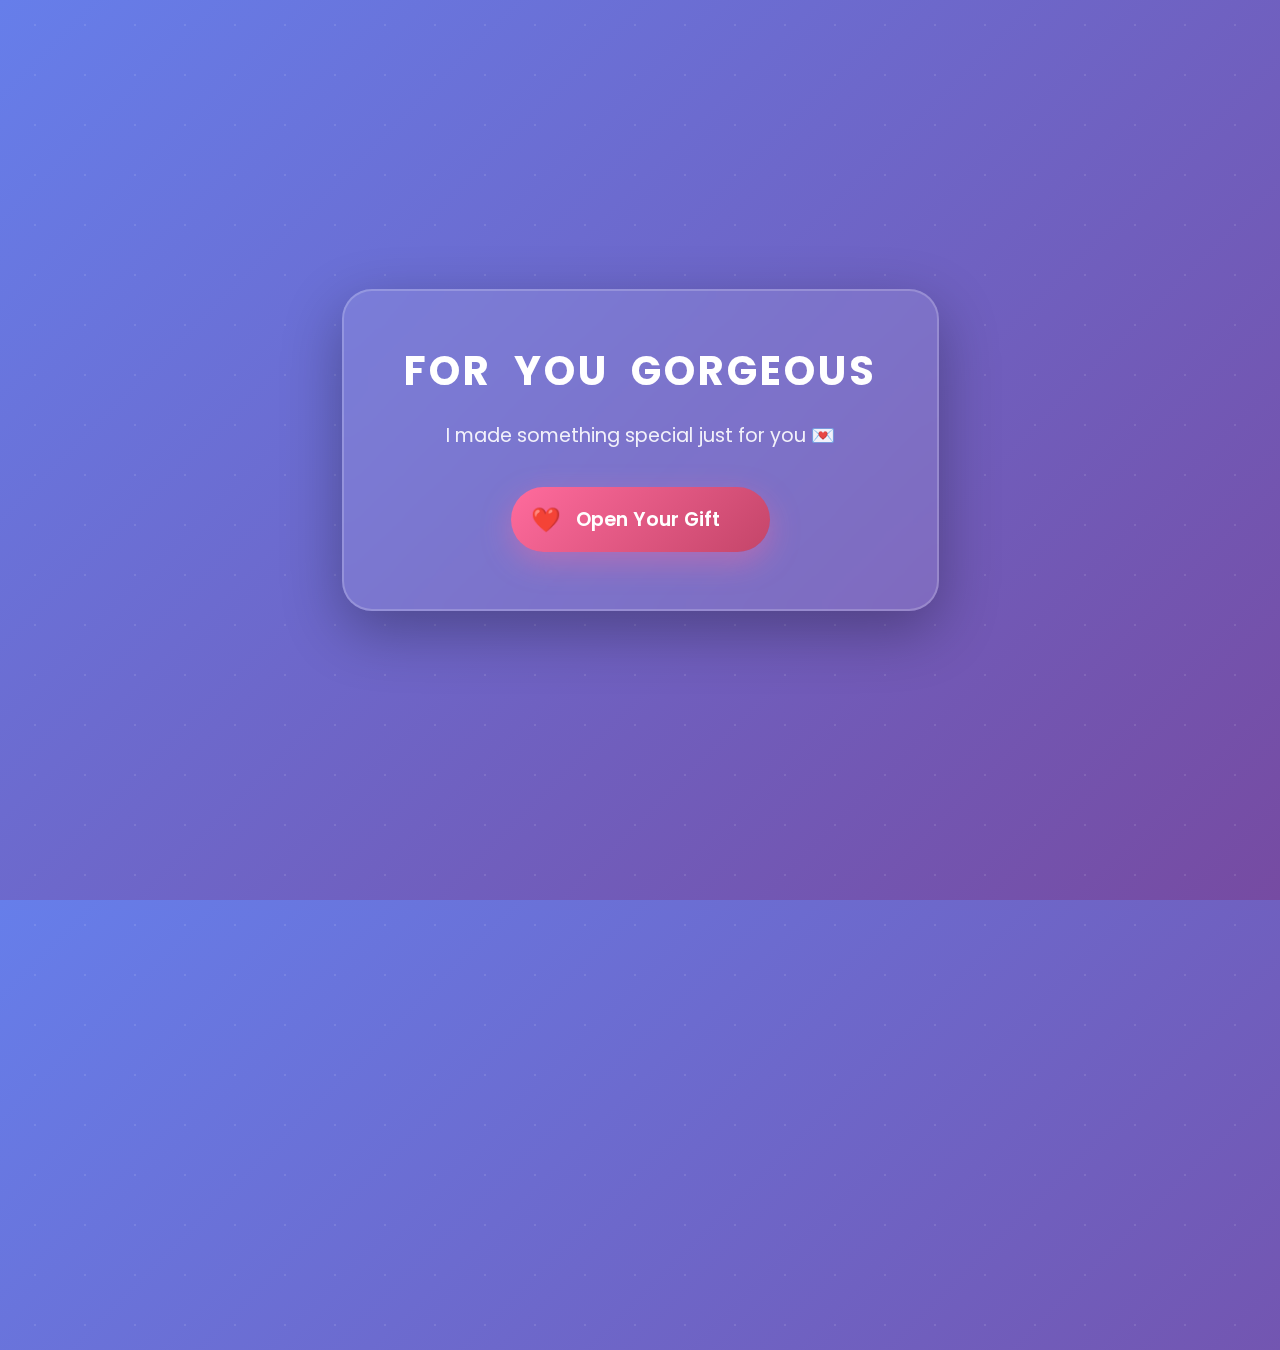
<file: index.html>
<!DOCTYPE html>
<html lang="en">
<head>
    <meta charset="UTF-8">
    <meta name="viewport" content="width=device-width, initial-scale=1.0">
    <link rel="icon" href="flowers.png" type="image/x-icon">
    <title>Special Gift</title>
    <style>
        @import url('https://fonts.googleapis.com/css2?family=Poppins:wght@400;600;700&display=swap');
        
        * {
            margin: 0;
            padding: 0;
            box-sizing: border-box;
            font-family: 'Poppins', sans-serif;
        }

        body {
            width: 100%;
            height: 100vh;
            display: flex;
            flex-direction: column;
            align-items: center;
            justify-content: center;
            background: linear-gradient(135deg, #667eea 0%, #764ba2 100%);
            overflow: hidden;
            position: relative;
        }

        body::before {
            content: '';
            position: absolute;
            width: 200%;
            height: 200%;
            background: radial-gradient(circle, rgba(255,255,255,0.1) 1px, transparent 1px);
            background-size: 50px 50px;
            animation: moveBackground 20s linear infinite;
        }

        @keyframes moveBackground {
            0% { transform: translate(0, 0); }
            100% { transform: translate(50px, 50px); }
        }

        .container {
            position: relative;
            z-index: 10;
            text-align: center;
            background: rgba(255, 255, 255, 0.1);
            backdrop-filter: blur(10px);
            padding: 50px 60px;
            border-radius: 30px;
            box-shadow: 0 20px 60px rgba(0, 0, 0, 0.3);
            border: 2px solid rgba(255, 255, 255, 0.2);
            max-width: 90%;
            width: auto;
        }

        .greetings {
            font-size: clamp(1.5rem, 5vw, 2.5rem);
            font-weight: 700;
            color: #fff;
            margin-bottom: 20px;
            letter-spacing: 3px;
            word-wrap: break-word;
        }

        .greetings span {
            display: inline-block;
            animation: glow 2s ease-in-out infinite;
        }

        @keyframes glow {
            0%, 100% {
                color: #fff;
                text-shadow: 0 0 20px rgba(255, 255, 255, 0.8),
                             0 0 40px rgba(255, 182, 193, 0.6),
                             0 0 60px rgba(255, 182, 193, 0.4);
                transform: translateY(0);
            }
            50% {
                color: #ffb6c1;
                text-shadow: 0 0 30px rgba(255, 255, 255, 1),
                             0 0 60px rgba(255, 182, 193, 0.8),
                             0 0 90px rgba(255, 182, 193, 0.6);
                transform: translateY(-5px);
            }
        }

        .greetings span:nth-child(1) { animation-delay: 0s; }
        .greetings span:nth-child(2) { animation-delay: 0.1s; }
        .greetings span:nth-child(3) { animation-delay: 0.2s; }
        .greetings span:nth-child(4) { animation-delay: 0.3s; }
        .greetings span:nth-child(5) { animation-delay: 0.4s; }
        .greetings span:nth-child(6) { animation-delay: 0.5s; }
        .greetings span:nth-child(7) { animation-delay: 0.6s; }
        .greetings span:nth-child(8) { animation-delay: 0.7s; }
        .greetings span:nth-child(9) { animation-delay: 0.8s; }
        .greetings span:nth-child(10) { animation-delay: 0.9s; }
        .greetings span:nth-child(11) { animation-delay: 1s; }
        .greetings span:nth-child(12) { animation-delay: 1.1s; }
        .greetings span:nth-child(13) { animation-delay: 1.2s; }
        .greetings span:nth-child(14) { animation-delay: 1.3s; }
        .greetings span:nth-child(15) { animation-delay: 1.4s; }
        .greetings span:nth-child(16) { animation-delay: 1.5s; }
        .greetings span:nth-child(17) { animation-delay: 1.6s; }

        .description {
            font-size: clamp(0.9rem, 3vw, 1.2rem);
            color: rgba(255, 255, 255, 0.9);
            margin-bottom: 35px;
            line-height: 1.6;
        }

        .button-container {
            position: relative;
        }

        .heart-btn {
            position: relative;
            padding: 18px 50px 18px 65px;
            font-size: clamp(1rem, 2.5vw, 1.2rem);
            font-weight: 600;
            color: #fff;
            background: linear-gradient(135deg, #ff6b9d 0%, #c44569 100%);
            border: none;
            border-radius: 50px;
            cursor: pointer;
            text-decoration: none;
            display: inline-block;
            box-shadow: 0 10px 30px rgba(255, 107, 157, 0.4);
            transition: all 0.3s ease;
            overflow: hidden;
        }

        .heart-btn::before {
            content: '❤️';
            position: absolute;
            left: 20px;
            top: 50%;
            transform: translateY(-50%);
            font-size: 1.5rem;
            animation: heartbeat 1.5s ease-in-out infinite;
        }

        @keyframes heartbeat {
            0%, 100% { transform: translateY(-50%) scale(1); }
            50% { transform: translateY(-50%) scale(1.2); }
        }

        .heart-btn:hover {
            transform: translateY(-3px);
            box-shadow: 0 15px 40px rgba(255, 107, 157, 0.6);
            background: linear-gradient(135deg, #ff7aa8 0%, #d4567a 100%);
        }

        .heart-btn:active {
            transform: translateY(-1px);
        }

        .hearts {
            position: absolute;
            width: 100%;
            height: 100%;
            pointer-events: none;
            z-index: 1;
        }

        .floating-heart {
            position: absolute;
            bottom: -50px;
            font-size: 2rem;
            animation: floatUp 4s ease-in infinite;
            opacity: 0;
        }

        @keyframes floatUp {
            0% {
                bottom: -50px;
                opacity: 0;
                transform: translateX(0) rotate(0deg);
            }
            50% {
                opacity: 1;
            }
            100% {
                bottom: 100vh;
                opacity: 0;
                transform: translateX(100px) rotate(360deg);
            }
        }

        .floating-heart:nth-child(1) { left: 10%; animation-delay: 0s; }
        .floating-heart:nth-child(2) { left: 25%; animation-delay: 1s; }
        .floating-heart:nth-child(3) { left: 40%; animation-delay: 2s; }
        .floating-heart:nth-child(4) { left: 55%; animation-delay: 0.5s; }
        .floating-heart:nth-child(5) { left: 70%; animation-delay: 1.5s; }
        .floating-heart:nth-child(6) { left: 85%; animation-delay: 2.5s; }

        /* Tablet */
        @media screen and (max-width: 1024px) {
            .container {
                padding: 40px 50px;
            }
        }

        /* Tablet Portrait */
        @media screen and (max-width: 768px) {
            .container {
                padding: 30px 40px;
                margin: 20px;
            }
            
            .greetings {
                letter-spacing: 2px;
            }
            
            .description {
                margin-bottom: 30px;
            }
            
            .heart-btn {
                padding: 15px 40px 15px 55px;
            }

            .heart-btn::before {
                left: 15px;
                font-size: 1.3rem;
            }
        }

        /* Mobile Landscape */
        @media screen and (max-width: 640px) {
            .container {
                padding: 25px 35px;
            }
            
            .description {
                margin-bottom: 25px;
            }
        }

        /* Mobile Portrait */
        @media screen and (max-width: 480px) {
            .container {
                padding: 25px 30px;
            }
            
            .greetings {
                letter-spacing: 1px;
            }
            
            .description {
                margin-bottom: 25px;
            }
            
            .heart-btn {
                padding: 14px 35px 14px 50px;
            }

            .heart-btn::before {
                left: 13px;
                font-size: 1.2rem;
            }

            .floating-heart {
                font-size: 1.5rem;
            }
        }

        /* Small Mobile */
        @media screen and (max-width: 360px) {
            .container {
                padding: 20px 25px;
            }
            
            .greetings {
                margin-bottom: 15px;
            }
            
            .description {
                margin-bottom: 20px;
            }
            
            .heart-btn {
                padding: 12px 30px 12px 45px;
            }

            .heart-btn::before {
                left: 12px;
                font-size: 1.1rem;
            }
        }

        /* Landscape orientation */
        @media screen and (max-height: 500px) and (orientation: landscape) {
            body {
                padding: 10px 0;
            }

            .container {
                padding: 15px 30px;
                max-height: 90vh;
            }

            .greetings {
                margin-bottom: 10px;
            }

            .description {
                margin-bottom: 15px;
            }

            .heart-btn {
                padding: 10px 30px 10px 45px;
            }
        }
    </style>
</head>
<body>
    <div class="hearts">
        <div class="floating-heart">💕</div>
        <div class="floating-heart">💖</div>
        <div class="floating-heart">💗</div>
        <div class="floating-heart">💝</div>
        <div class="floating-heart">💕</div>
        <div class="floating-heart">💖</div>
    </div>

    <div class="container">
        <div class="greetings">
            <span>F</span><span>O</span><span>R</span><span>&nbsp;</span>
            <span>Y</span><span>O</span><span>U</span><span>&nbsp;</span>
            <span>G</span><span>O</span><span>R</span><span>G</span><span>E</span><span>O</span><span>U</span><span>S</span>
        </div>
        <div class="description">
            <span>I made something special just for you 💌</span>
        </div>
        <div class="button-container">
            <a href="flower.html" class="heart-btn">Open Your Gift</a>
        </div>
    </div>
</body>
</html>
</file>
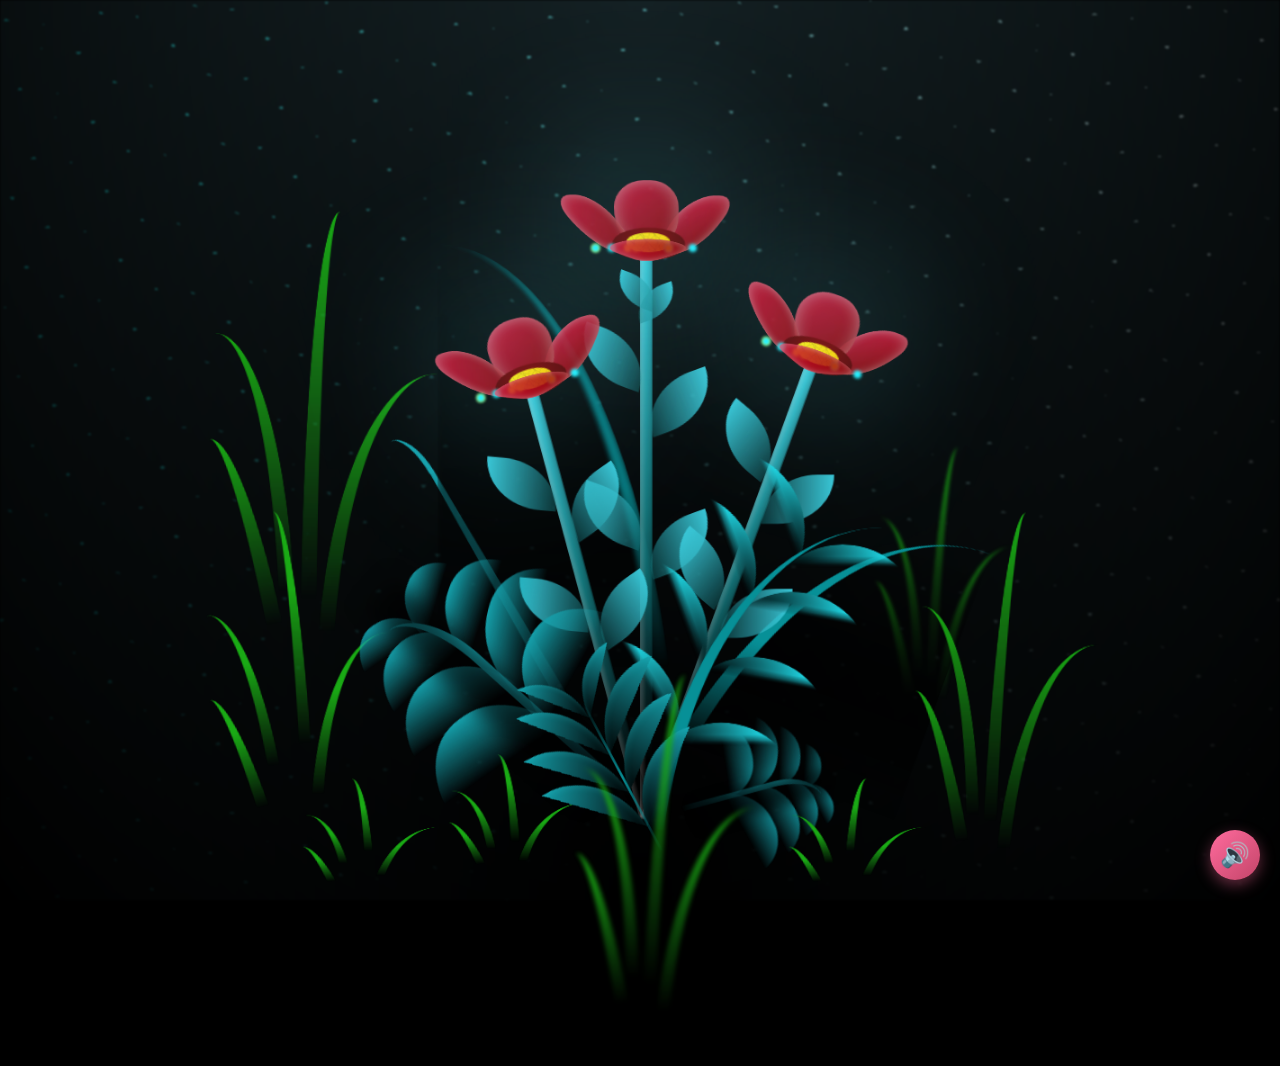
<file: flower.html>
<!DOCTYPE html>
<html lang="en">
  <head>
    <meta charset="UTF-8" />
    <meta http-equiv="X-UA-Compatible" content="IE=edge" />
    <meta name="viewport" content="width=device-width, initial-scale=1.0" />
    <link rel="stylesheet" href="main.css" />
    <link rel="icon" href="flowers.png" type="image/x-icon" />
    <title>roses</title>
    <style>
      /* Change flowers to red roses */
      .flower__leaf {
        background: linear-gradient(135deg, #dc143c 0%, #8b0000 100%) !important;
      }

      .flower__white-circle {
        background: radial-gradient(circle, #8b0000 0%, #5a0000 100%) !important;
      }

      .envelope-btn {
        position: fixed;
        top: 50%;
        left: 50%;
        transform: translate(-50%, -50%) scale(0);
        z-index: 1000;
        animation: btnGrowIn 2s 1.5s forwards;
        padding: 20px 40px;
        font-size: 1.3rem;
        font-weight: 600;
        color: #fff;
        background: linear-gradient(135deg, #ff6b9d 0%, #c44569 100%);
        border: none;
        border-radius: 50px;
        cursor: pointer;
        box-shadow: 0 10px 30px rgba(255, 107, 157, 0.6);
        transition: all 0.3s ease;
        font-family: "Poppins", sans-serif;
        white-space: nowrap;
      }

      .envelope-btn:hover {
        transform: translate(-50%, -50%) scale(1.1);
        box-shadow: 0 15px 40px rgba(255, 107, 157, 0.8);
      }

      @keyframes btnGrowIn {
        0% {
          transform: translate(-50%, -50%) scale(0) translateY(100px);
          opacity: 0;
        }
        50% {
          transform: translate(-50%, -50%) scale(0.5) translateY(20px);
          opacity: 0.5;
        }
        75% {
          transform: translate(-50%, -50%) scale(1.1) translateY(-5px);
          opacity: 0.9;
        }
        100% {
          transform: translate(-50%, -50%) scale(1) translateY(0);
          opacity: 1;
        }
      }

      /* Music control button */
      .music-control {
        position: fixed;
        bottom: 20px;
        right: 20px;
        width: 50px;
        height: 50px;
        background: linear-gradient(135deg, #ff6b9d 0%, #c44569 100%);
        border: none;
        border-radius: 50%;
        cursor: pointer;
        display: flex;
        align-items: center;
        justify-content: center;
        font-size: 1.5rem;
        box-shadow: 0 5px 15px rgba(255, 107, 157, 0.4);
        transition: all 0.3s ease;
        z-index: 1001;
      }

      .music-control:hover {
        transform: scale(1.1);
        box-shadow: 0 8px 20px rgba(255, 107, 157, 0.5);
      }

      /* Tablet */
      @media screen and (max-width: 1024px) {
        .envelope-btn {
          padding: 18px 35px;
          font-size: 1.2rem;
        }
      }

      /* Tablet Portrait */
      @media screen and (max-width: 768px) {
        .envelope-btn {
          padding: 15px 30px;
          font-size: 1.1rem;
        }
        .music-control {
          width: 45px;
          height: 45px;
          font-size: 1.3rem;
        }
      }

      /* Mobile Landscape */
      @media screen and (max-width: 640px) {
        .envelope-btn {
          padding: 14px 28px;
          font-size: 1rem;
        }
      }

      /* Mobile Portrait */
      @media screen and (max-width: 480px) {
        .envelope-btn {
          padding: 12px 25px;
          font-size: 0.95rem;
        }
      }

      /* Small Mobile */
      @media screen and (max-width: 360px) {
        .envelope-btn {
          padding: 10px 20px;
          font-size: 0.85rem;
        }
        .music-control {
          width: 40px;
          height: 40px;
          font-size: 1.2rem;
        }
      }

      /* Landscape orientation */
      @media screen and (max-height: 500px) and (orientation: landscape) {
        .envelope-btn {
          padding: 10px 25px;
          font-size: 0.9rem;
        }
      }
    </style>
  </head>
  <body class="container">
    <!-- Background Music -->
    <audio id="bgMusic" loop>
      <source src="1.mp3" type="audio/mpeg">
    </audio>

    <button class="music-control" id="musicToggle" onclick="toggleMusic()">🔊</button>

    <div class="night"></div>
    <div class="flowers">
      <div class="flower flower--1">
        <div class="flower__leafs flower__leafs--1">
          <div class="flower__leaf flower__leaf--1"></div>
          <div class="flower__leaf flower__leaf--2"></div>
          <div class="flower__leaf flower__leaf--3"></div>
          <div class="flower__leaf flower__leaf--4"></div>
          <div class="flower__white-circle"></div>

          <div class="flower__light flower__light--1"></div>
          <div class="flower__light flower__light--2"></div>
          <div class="flower__light flower__light--3"></div>
          <div class="flower__light flower__light--4"></div>
          <div class="flower__light flower__light--5"></div>
          <div class="flower__light flower__light--6"></div>
          <div class="flower__light flower__light--7"></div>
          <div class="flower__light flower__light--8"></div>
        </div>
        <div class="flower__line">
          <div class="flower__line__leaf flower__line__leaf--1"></div>
          <div class="flower__line__leaf flower__line__leaf--2"></div>
          <div class="flower__line__leaf flower__line__leaf--3"></div>
          <div class="flower__line__leaf flower__line__leaf--4"></div>
          <div class="flower__line__leaf flower__line__leaf--5"></div>
          <div class="flower__line__leaf flower__line__leaf--6"></div>
        </div>
      </div>

      <div class="flower flower--2">
        <div class="flower__leafs flower__leafs--2">
          <div class="flower__leaf flower__leaf--1"></div>
          <div class="flower__leaf flower__leaf--2"></div>
          <div class="flower__leaf flower__leaf--3"></div>
          <div class="flower__leaf flower__leaf--4"></div>
          <div class="flower__white-circle"></div>

          <div class="flower__light flower__light--1"></div>
          <div class="flower__light flower__light--2"></div>
          <div class="flower__light flower__light--3"></div>
          <div class="flower__light flower__light--4"></div>
          <div class="flower__light flower__light--5"></div>
          <div class="flower__light flower__light--6"></div>
          <div class="flower__light flower__light--7"></div>
          <div class="flower__light flower__light--8"></div>
        </div>
        <div class="flower__line">
          <div class="flower__line__leaf flower__line__leaf--1"></div>
          <div class="flower__line__leaf flower__line__leaf--2"></div>
          <div class="flower__line__leaf flower__line__leaf--3"></div>
          <div class="flower__line__leaf flower__line__leaf--4"></div>
        </div>
      </div>

      <div class="flower flower--3">
        <div class="flower__leafs flower__leafs--3">
          <div class="flower__leaf flower__leaf--1"></div>
          <div class="flower__leaf flower__leaf--2"></div>
          <div class="flower__leaf flower__leaf--3"></div>
          <div class="flower__leaf flower__leaf--4"></div>
          <div class="flower__white-circle"></div>

          <div class="flower__light flower__light--1"></div>
          <div class="flower__light flower__light--2"></div>
          <div class="flower__light flower__light--3"></div>
          <div class="flower__light flower__light--4"></div>
          <div class="flower__light flower__light--5"></div>
          <div class="flower__light flower__light--6"></div>
          <div class="flower__light flower__light--7"></div>
          <div class="flower__light flower__light--8"></div>
        </div>
        <div class="flower__line">
          <div class="flower__line__leaf flower__line__leaf--1"></div>
          <div class="flower__line__leaf flower__line__leaf--2"></div>
          <div class="flower__line__leaf flower__line__leaf--3"></div>
          <div class="flower__line__leaf flower__line__leaf--4"></div>
        </div>
      </div>

      <div class="grow-ans" style="--d: 1.2s">
        <div class="flower__g-long">
          <div class="flower__g-long__top"></div>
          <div class="flower__g-long__bottom"></div>
        </div>
      </div>

      <div class="growing-grass">
        <div class="flower__grass flower__grass--1">
          <div class="flower__grass--top"></div>
          <div class="flower__grass--bottom"></div>
          <div class="flower__grass__leaf flower__grass__leaf--1"></div>
          <div class="flower__grass__leaf flower__grass__leaf--2"></div>
          <div class="flower__grass__leaf flower__grass__leaf--3"></div>
          <div class="flower__grass__leaf flower__grass__leaf--4"></div>
          <div class="flower__grass__leaf flower__grass__leaf--5"></div>
          <div class="flower__grass__leaf flower__grass__leaf--6"></div>
          <div class="flower__grass__leaf flower__grass__leaf--7"></div>
          <div class="flower__grass__leaf flower__grass__leaf--8"></div>
          <div class="flower__grass__overlay"></div>
        </div>
      </div>

      <div class="growing-grass">
        <div class="flower__grass flower__grass--2">
          <div class="flower__grass--top"></div>
          <div class="flower__grass--bottom"></div>
          <div class="flower__grass__leaf flower__grass__leaf--1"></div>
          <div class="flower__grass__leaf flower__grass__leaf--2"></div>
          <div class="flower__grass__leaf flower__grass__leaf--3"></div>
          <div class="flower__grass__leaf flower__grass__leaf--4"></div>
          <div class="flower__grass__leaf flower__grass__leaf--5"></div>
          <div class="flower__grass__leaf flower__grass__leaf--6"></div>
          <div class="flower__grass__leaf flower__grass__leaf--7"></div>
          <div class="flower__grass__leaf flower__grass__leaf--8"></div>
          <div class="flower__grass__overlay"></div>
        </div>
      </div>

      <div class="grow-ans" style="--d: 2.4s">
        <div class="flower__g-right flower__g-right--1">
          <div class="leaf"></div>
        </div>
      </div>

      <div class="grow-ans" style="--d: 2.8s">
        <div class="flower__g-right flower__g-right--2">
          <div class="leaf"></div>
        </div>
      </div>

      <div class="grow-ans" style="--d: 2.8s">
        <div class="flower__g-front">
          <div
            class="flower__g-front__leaf-wrapper flower__g-front__leaf-wrapper--1"
          >
            <div class="flower__g-front__leaf"></div>
          </div>
          <div
            class="flower__g-front__leaf-wrapper flower__g-front__leaf-wrapper--2"
          >
            <div class="flower__g-front__leaf"></div>
          </div>
          <div
            class="flower__g-front__leaf-wrapper flower__g-front__leaf-wrapper--3"
          >
            <div class="flower__g-front__leaf"></div>
          </div>
          <div
            class="flower__g-front__leaf-wrapper flower__g-front__leaf-wrapper--4"
          >
            <div class="flower__g-front__leaf"></div>
          </div>
          <div
            class="flower__g-front__leaf-wrapper flower__g-front__leaf-wrapper--5"
          >
            <div class="flower__g-front__leaf"></div>
          </div>
          <div
            class="flower__g-front__leaf-wrapper flower__g-front__leaf-wrapper--6"
          >
            <div class="flower__g-front__leaf"></div>
          </div>
          <div
            class="flower__g-front__leaf-wrapper flower__g-front__leaf-wrapper--7"
          >
            <div class="flower__g-front__leaf"></div>
          </div>
          <div
            class="flower__g-front__leaf-wrapper flower__g-front__leaf-wrapper--8"
          >
            <div class="flower__g-front__leaf"></div>
          </div>
          <div class="flower__g-front__line"></div>
        </div>
      </div>

      <div class="grow-ans" style="--d: 3.2s">
        <div class="flower__g-fr">
          <div class="leaf"></div>
          <div class="flower__g-fr__leaf flower__g-fr__leaf--1"></div>
          <div class="flower__g-fr__leaf flower__g-fr__leaf--2"></div>
          <div class="flower__g-fr__leaf flower__g-fr__leaf--3"></div>
          <div class="flower__g-fr__leaf flower__g-fr__leaf--4"></div>
          <div class="flower__g-fr__leaf flower__g-fr__leaf--5"></div>
          <div class="flower__g-fr__leaf flower__g-fr__leaf--6"></div>
          <div class="flower__g-fr__leaf flower__g-fr__leaf--7"></div>
          <div class="flower__g-fr__leaf flower__g-fr__leaf--8"></div>
        </div>
      </div>

      <div class="long-g long-g--0">
        <div class="grow-ans" style="--d: 3s">
          <div class="leaf leaf--0"></div>
        </div>
        <div class="grow-ans" style="--d: 2.2s">
          <div class="leaf leaf--1"></div>
        </div>
        <div class="grow-ans" style="--d: 3.4s">
          <div class="leaf leaf--2"></div>
        </div>
        <div class="grow-ans" style="--d: 3.6s">
          <div class="leaf leaf--3"></div>
        </div>
      </div>

      <div class="long-g long-g--1">
        <div class="grow-ans" style="--d: 3.6s">
          <div class="leaf leaf--0"></div>
        </div>
        <div class="grow-ans" style="--d: 3.8s">
          <div class="leaf leaf--1"></div>
        </div>
        <div class="grow-ans" style="--d: 4s">
          <div class="leaf leaf--2"></div>
        </div>
        <div class="grow-ans" style="--d: 4.2s">
          <div class="leaf leaf--3"></div>
        </div>
      </div>

      <div class="long-g long-g--2">
        <div class="grow-ans" style="--d: 4s">
          <div class="leaf leaf--0"></div>
        </div>
        <div class="grow-ans" style="--d: 4.2s">
          <div class="leaf leaf--1"></div>
        </div>
        <div class="grow-ans" style="--d: 4.4s">
          <div class="leaf leaf--2"></div>
        </div>
        <div class="grow-ans" style="--d: 4.6s">
          <div class="leaf leaf--3"></div>
        </div>
      </div>

      <div class="long-g long-g--3">
        <div class="grow-ans" style="--d: 4s">
          <div class="leaf leaf--0"></div>
        </div>
        <div class="grow-ans" style="--d: 4.2s">
          <div class="leaf leaf--1"></div>
        </div>
        <div class="grow-ans" style="--d: 3s">
          <div class="leaf leaf--2"></div>
        </div>
        <div class="grow-ans" style="--d: 3.6s">
          <div class="leaf leaf--3"></div>
        </div>
      </div>

      <div class="long-g long-g--4">
        <div class="grow-ans" style="--d: 4s">
          <div class="leaf leaf--0"></div>
        </div>
        <div class="grow-ans" style="--d: 4.2s">
          <div class="leaf leaf--1"></div>
        </div>
        <div class="grow-ans" style="--d: 3s">
          <div class="leaf leaf--2"></div>
        </div>
        <div class="grow-ans" style="--d: 3.6s">
          <div class="leaf leaf--3"></div>
        </div>
      </div>

      <div class="long-g long-g--5">
        <div class="grow-ans" style="--d: 4s">
          <div class="leaf leaf--0"></div>
        </div>
        <div class="grow-ans" style="--d: 4.2s">
          <div class="leaf leaf--1"></div>
        </div>
        <div class="grow-ans" style="--d: 3s">
          <div class="leaf leaf--2"></div>
        </div>
        <div class="grow-ans" style="--d: 3.6s">
          <div class="leaf leaf--3"></div>
        </div>
      </div>

      <div class="long-g long-g--6">
        <div class="grow-ans" style="--d: 4.2s">
          <div class="leaf leaf--0"></div>
        </div>
        <div class="grow-ans" style="--d: 4.4s">
          <div class="leaf leaf--1"></div>
        </div>
        <div class="grow-ans" style="--d: 4.6s">
          <div class="leaf leaf--2"></div>
        </div>
        <div class="grow-ans" style="--d: 4.8s">
          <div class="leaf leaf--3"></div>
        </div>
      </div>

      <div class="long-g long-g--7">
        <div class="grow-ans" style="--d: 3s">
          <div class="leaf leaf--0"></div>
        </div>
        <div class="grow-ans" style="--d: 3.2s">
          <div class="leaf leaf--1"></div>
        </div>
        <div class="grow-ans" style="--d: 3.5s">
          <div class="leaf leaf--2"></div>
        </div>
        <div class="grow-ans" style="--d: 3.6s">
          <div class="leaf leaf--3"></div>
        </div>
      </div>
    </div>

    <button class="envelope-btn" onclick="window.location.href='letter.html'">
      Open Your Letter 💌
    </button>

    <script src="main.js"></script>
    <script>
        const music = document.getElementById('bgMusic');
        const musicToggle = document.getElementById('musicToggle');
        let isPlaying = false;

        function toggleMusic() {
            if (isPlaying) {
                music.pause();
                musicToggle.textContent = '🔇';
                isPlaying = false;
            } else {
                music.play().catch(e => console.log('Playback prevented:', e));
                musicToggle.textContent = '🔊';
                isPlaying = true;
            }
        }

        // Auto-play on page load
        window.addEventListener('load', function() {
            music.play().catch(e => {
                console.log('Autoplay prevented:', e);
                // Music will play after first user interaction
            });
            isPlaying = true;
        });

        // Fallback: Play on first click
        document.body.addEventListener('click', function() {
            if (!isPlaying) {
                music.play().catch(e => console.log('Playback prevented:', e));
                musicToggle.textContent = '🔊';
                isPlaying = true;
            }
        }, { once: true });
    </script>
  </body>
</html>
</file>
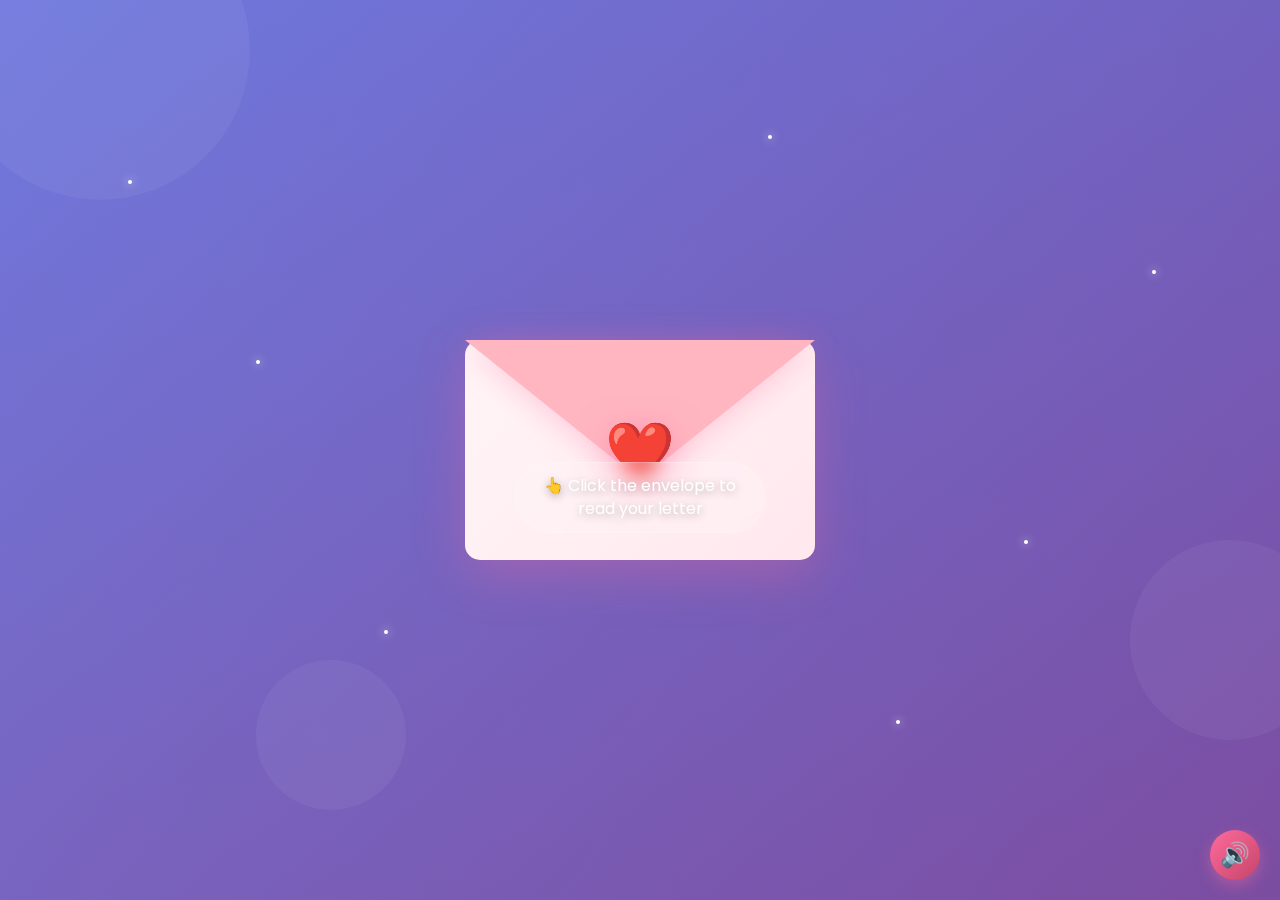
<file: letter.html>
<!DOCTYPE html>
<html lang="en">
  <head>
    <meta charset="UTF-8" />
    <meta
      name="viewport"
      content="width=device-width, initial-scale=1.0, maximum-scale=1.0, user-scalable=no"
    />
    <title>Love Letter</title>
    <style>
      @import url("https://fonts.googleapis.com/css2?family=Poppins:wght@400;600;700&family=Dancing+Script:wght@400;700&display=swap");

      * {
        margin: 0;
        padding: 0;
        box-sizing: border-box;
        -webkit-tap-highlight-color: transparent;
      }

      html {
        height: 100%;
        height: -webkit-fill-available;
      }

      body {
        width: 100%;
        min-height: 100vh;
        min-height: -webkit-fill-available;
        display: flex;
        align-items: center;
        justify-content: center;
        background: linear-gradient(135deg, #667eea 0%, #764ba2 100%);
        overflow: hidden;
        position: relative;
        font-family: "Poppins", sans-serif;
        padding: clamp(10px, 2vh, 20px);
      }

      body::before {
        content: "";
        position: absolute;
        width: 100%;
        height: 100%;
        background: linear-gradient(
          45deg,
          #ff6b9d20,
          #c4456920,
          #667eea20,
          #764ba220
        );
        background-size: 400% 400%;
        animation: gradientFlow 15s ease infinite;
        z-index: 0;
      }

      @keyframes gradientFlow {
        0% { background-position: 0% 50%; }
        50% { background-position: 100% 50%; }
        100% { background-position: 0% 50%; }
      }

      .floating-hearts {
        position: absolute;
        width: 100%;
        height: 100%;
        overflow: hidden;
        z-index: 1;
      }

      .heart {
        position: absolute;
        bottom: -50px;
        font-size: clamp(1.2rem, 3vw, 2rem);
        opacity: 0;
        animation: floatHeart 12s ease-in infinite;
        filter: blur(0.5px);
      }

      @keyframes floatHeart {
        0% {
          bottom: -50px;
          opacity: 0;
          transform: translateX(0) rotate(0deg);
        }
        10% {
          opacity: 0.6;
        }
        90% {
          opacity: 0.6;
        }
        100% {
          bottom: 110vh;
          opacity: 0;
          transform: translateX(100px) rotate(360deg);
        }
      }

      .heart:nth-child(1) { left: 5%; animation-delay: 0s; color: #ff6b9d; }
      .heart:nth-child(2) { left: 15%; animation-delay: 2s; color: #ff8fab; }
      .heart:nth-child(3) { left: 25%; animation-delay: 4s; color: #ffa6c1; }
      .heart:nth-child(4) { left: 35%; animation-delay: 1s; color: #ff6b9d; }
      .heart:nth-child(5) { left: 45%; animation-delay: 5s; color: #ff8fab; }
      .heart:nth-child(6) { left: 55%; animation-delay: 3s; color: #ffa6c1; }
      .heart:nth-child(7) { left: 65%; animation-delay: 6s; color: #ff6b9d; }
      .heart:nth-child(8) { left: 75%; animation-delay: 1.5s; color: #ff8fab; }
      .heart:nth-child(9) { left: 85%; animation-delay: 4.5s; color: #ffa6c1; }
      .heart:nth-child(10) { left: 95%; animation-delay: 2.5s; color: #ff6b9d; }

      .sparkles {
        position: absolute;
        width: 100%;
        height: 100%;
        overflow: hidden;
        z-index: 1;
      }

      .sparkle {
        position: absolute;
        width: 4px;
        height: 4px;
        background: white;
        border-radius: 50%;
        box-shadow: 0 0 10px white;
        animation: sparkleAnimation 3s ease-in-out infinite;
      }

      @keyframes sparkleAnimation {
        0%, 100% {
          opacity: 0;
          transform: scale(0);
        }
        50% {
          opacity: 1;
          transform: scale(1);
        }
      }

      .sparkle:nth-child(1) { top: 20%; left: 10%; animation-delay: 0s; }
      .sparkle:nth-child(2) { top: 40%; left: 20%; animation-delay: 0.5s; }
      .sparkle:nth-child(3) { top: 60%; left: 80%; animation-delay: 1s; }
      .sparkle:nth-child(4) { top: 80%; left: 70%; animation-delay: 1.5s; }
      .sparkle:nth-child(5) { top: 30%; left: 90%; animation-delay: 2s; }
      .sparkle:nth-child(6) { top: 70%; left: 30%; animation-delay: 2.5s; }
      .sparkle:nth-child(7) { top: 50%; left: 50%; animation-delay: 1.2s; }
      .sparkle:nth-child(8) { top: 15%; left: 60%; animation-delay: 1.8s; }

      .circles {
        position: absolute;
        width: 100%;
        height: 100%;
        overflow: hidden;
        z-index: 0;
      }

      .circle {
        position: absolute;
        border-radius: 50%;
        background: rgba(255, 255, 255, 0.05);
        animation: floatCircle 20s ease-in-out infinite;
      }

      @keyframes floatCircle {
        0%, 100% {
          transform: translateY(0) scale(1);
        }
        50% {
          transform: translateY(-50px) scale(1.1);
        }
      }

      .circle:nth-child(1) {
        width: 300px;
        height: 300px;
        top: -100px;
        left: -50px;
        animation-delay: 0s;
      }

      .circle:nth-child(2) {
        width: 200px;
        height: 200px;
        top: 60%;
        right: -50px;
        animation-delay: 2s;
      }

      .circle:nth-child(3) {
        width: 150px;
        height: 150px;
        bottom: 10%;
        left: 20%;
        animation-delay: 4s;
      }

      .envelope-container {
        position: relative;
        z-index: 10;
        animation: fadeIn 1s ease-in;
        width: 100%;
        max-width: 500px;
        display: flex;
        align-items: center;
        justify-content: center;
      }

      @keyframes fadeIn {
        from {
          opacity: 0;
          transform: scale(0.8);
        }
        to {
          opacity: 1;
          transform: scale(1);
        }
      }

      .envelope {
        position: relative;
        width: clamp(250px, 80vw, 350px);
        height: clamp(157px, 50vw, 220px);
        cursor: pointer;
        transition: transform 0.3s ease;
      }

      @media (hover: hover) and (pointer: fine) {
        .envelope:hover {
          transform: scale(1.05);
        }
      }

      .envelope-body {
        position: absolute;
        width: 100%;
        height: 100%;
        background: linear-gradient(135deg, #fff5f7 0%, #ffe8ee 100%);
        border-radius: clamp(10px, 2vw, 15px);
        box-shadow: 0 15px 50px rgba(255, 107, 157, 0.3);
        z-index: 1;
      }

      .envelope-flap {
        position: absolute;
        width: 0;
        height: 0;
        border-left: clamp(125px, 40vw, 175px) solid transparent;
        border-right: clamp(125px, 40vw, 175px) solid transparent;
        border-top: clamp(100px, 32vw, 140px) solid #ffb6c1;
        top: 0;
        left: 0;
        transform-origin: top center;
        transition: transform 0.8s ease;
        z-index: 2;
        filter: drop-shadow(0 5px 15px rgba(255, 107, 157, 0.3));
      }

      .envelope.open .envelope-flap {
        transform: rotateX(180deg);
      }

      .heart-seal {
        position: absolute;
        top: 50%;
        left: 50%;
        transform: translate(-50%, -50%);
        font-size: clamp(2rem, 6vw, 3.5rem);
        z-index: 3;
        animation: heartPulse 1.5s ease-in-out infinite;
        transition: opacity 0.5s ease;
        filter: drop-shadow(0 5px 15px rgba(255, 107, 157, 0.5));
      }

      .envelope.open .heart-seal {
        opacity: 0;
      }

      @keyframes heartPulse {
        0%,
        100% {
          transform: translate(-50%, -50%) scale(1);
        }
        50% {
          transform: translate(-50%, -50%) scale(1.15);
        }
      }

      .letter {
        position: fixed;
        width: clamp(280px, 90vw, 500px);
        max-height: clamp(400px, 85vh, 600px);
        background: linear-gradient(135deg, #ffffff 0%, #fff9fb 100%);
        top: 50%;
        left: 50%;
        transform: translate(-50%, -50%);
        border-radius: clamp(10px, 2vw, 15px);
        padding: clamp(20px, 4vw, 45px);
        box-shadow: 0 20px 60px rgba(255, 107, 157, 0.3);
        opacity: 0;
        pointer-events: none;
        transition: opacity 0.8s ease;
        overflow-y: auto;
        overflow-x: hidden;
        z-index: 100;
        -webkit-overflow-scrolling: touch;
        border: 2px solid rgba(255, 182, 193, 0.3);
      }

      .letter::before {
        content: "";
        position: absolute;
        top: 0;
        left: 0;
        right: 0;
        bottom: 0;
        background: 
          radial-gradient(circle at 20% 30%, rgba(255, 182, 193, 0.1) 0%, transparent 50%),
          radial-gradient(circle at 80% 70%, rgba(255, 107, 157, 0.1) 0%, transparent 50%);
        pointer-events: none;
        border-radius: clamp(10px, 2vw, 15px);
      }

      .letter.show {
        opacity: 1;
        pointer-events: all;
      }

      .letter-content {
        color: #333;
        position: relative;
        z-index: 1;
      }

      .letter-content h2 {
        color: #ff6b9d;
        margin-bottom: clamp(12px, 3vh, 25px);
        font-size: clamp(1.2rem, 3.5vw, 1.8rem);
        font-family: "Dancing Script", cursive;
        text-align: center;
        line-height: 1.3;
        text-shadow: 0 2px 10px rgba(255, 107, 157, 0.2);
      }

      .letter-content p {
        margin-bottom: clamp(10px, 2.5vh, 18px);
        line-height: 1.8;
        font-size: clamp(0.875rem, 2.2vw, 0.95rem);
        text-align: justify;
        word-wrap: break-word;
        hyphens: auto;
      }

      .signature {
        margin-top: clamp(20px, 4vh, 35px);
        text-align: right;
      }

      .signature p {
        text-align: right;
      }

      .sign-name {
        font-style: italic;
        color: #ff6b9d;
        font-weight: 600;
        font-family: "Dancing Script", cursive;
        font-size: clamp(2rem, 6vw, 4.5rem) !important;
        text-shadow: 0 3px 15px rgba(255, 107, 157, 0.3);
      }

      .close-btn {
        position: absolute;
        top: clamp(10px, 2vw, 15px);
        right: clamp(10px, 2vw, 15px);
        background: linear-gradient(135deg, #ff6b9d 0%, #ff8fab 100%);
        color: white;
        border: none;
        border-radius: 50%;
        width: clamp(32px, 8vw, 38px);
        height: clamp(32px, 8vw, 38px);
        font-size: clamp(1rem, 2.5vw, 1.2rem);
        cursor: pointer;
        display: flex;
        align-items: center;
        justify-content: center;
        transition: all 0.3s ease;
        box-shadow: 0 5px 15px rgba(255, 107, 157, 0.4);
        touch-action: manipulation;
        -webkit-user-select: none;
        user-select: none;
        z-index: 10;
      }

      @media (hover: hover) and (pointer: fine) {
        .close-btn:hover {
          background: linear-gradient(135deg, #c44569 0%, #ff6b9d 100%);
          transform: rotate(90deg);
        }
      }

      .close-btn:active {
        transform: scale(0.9);
      }

      /* Music control button */
      .music-control {
        position: fixed;
        bottom: 20px;
        right: 20px;
        width: 50px;
        height: 50px;
        background: linear-gradient(135deg, #ff6b9d 0%, #c44569 100%);
        border: none;
        border-radius: 50%;
        cursor: pointer;
        display: flex;
        align-items: center;
        justify-content: center;
        font-size: 1.5rem;
        box-shadow: 0 5px 15px rgba(255, 107, 157, 0.4);
        transition: all 0.3s ease;
        z-index: 101;
      }

      .music-control:hover {
        transform: scale(1.1);
        box-shadow: 0 8px 20px rgba(255, 107, 157, 0.5);
      }

      .instruction {
        position: absolute;
        bottom: clamp(12px, 3vh, 30px);
        left: 50%;
        transform: translateX(-50%);
        color: white;
        font-size: clamp(0.8rem, 2.2vw, 1rem);
        text-shadow: 0 2px 10px rgba(0, 0, 0, 0.3);
        animation: bounce 2s ease-in-out infinite;
        z-index: 5;
        text-align: center;
        padding: clamp(8px, 2vw, 12px) clamp(15px, 4vw, 25px);
        max-width: 90%;
        line-height: 1.4;
        background: rgba(255, 255, 255, 0.15);
        backdrop-filter: blur(10px);
        border-radius: 50px;
        border: 1px solid rgba(255, 255, 255, 0.2);
      }

      .instruction.hide {
        display: none;
      }

      @keyframes bounce {
        0%,
        100% {
          transform: translateX(-50%) translateY(0);
        }
        50% {
          transform: translateX(-50%) translateY(-10px);
        }
      }

      .letter::-webkit-scrollbar {
        width: clamp(4px, 1vw, 6px);
      }

      .letter::-webkit-scrollbar-track {
        background: rgba(255, 182, 193, 0.2);
        border-radius: 10px;
      }

      .letter::-webkit-scrollbar-thumb {
        background: linear-gradient(to bottom, #ffb6c1, #ff6b9d);
        border-radius: 10px;
      }

      .letter::-webkit-scrollbar-thumb:hover {
        background: linear-gradient(to bottom, #ff6b9d, #c44569);
      }

      @media screen and (max-width: 768px) {
        .music-control {
          width: 45px;
          height: 45px;
          font-size: 1.3rem;
        }
      }

      @media screen and (max-height: 600px) and (orientation: landscape) {
        body {
          padding: 5px;
        }

        .envelope {
          width: clamp(200px, 35vw, 280px);
          height: clamp(125px, 22vw, 176px);
        }

        .envelope-flap {
          border-left: clamp(100px, 17.5vw, 140px) solid transparent;
          border-right: clamp(100px, 17.5vw, 140px) solid transparent;
          border-top: clamp(80px, 14vw, 112px) solid #ffb6c1;
        }

        .heart-seal {
          font-size: clamp(1.5rem, 4vw, 2.5rem);
        }

        .letter {
          width: clamp(250px, 50vw, 380px);
          max-height: 90vh;
          padding: clamp(15px, 3vw, 25px);
        }

        .letter-content h2 {
          font-size: clamp(1rem, 2.5vw, 1.4rem);
          margin-bottom: 10px;
        }

        .letter-content p {
          font-size: clamp(0.75rem, 1.8vw, 0.85rem);
          margin-bottom: 8px;
          line-height: 1.6;
        }

        .signature {
          margin-top: 15px;
        }

        .sign-name {
          font-size: clamp(1.5rem, 4vw, 3rem) !important;
        }

        .instruction {
          font-size: clamp(0.7rem, 1.8vw, 0.85rem);
          bottom: 8px;
        }

        .close-btn {
          width: 28px;
          height: 28px;
          font-size: 0.9rem;
        }

        .music-control {
          width: 40px;
          height: 40px;
          font-size: 1.2rem;
        }
      }

      @media screen and (max-width: 320px) {
        .envelope {
          width: 90vw;
          height: 57vw;
        }

        .envelope-flap {
          border-left: 45vw solid transparent;
          border-right: 45vw solid transparent;
          border-top: 36vw solid #ffb6c1;
        }

        .letter {
          width: 95vw;
          padding: 15px;
        }

        .letter-content h2 {
          font-size: 1.1rem;
        }

        .letter-content p {
          font-size: 0.8rem;
        }

        .sign-name {
          font-size: 1.8rem !important;
        }

        .music-control {
          width: 40px;
          height: 40px;
          font-size: 1.2rem;
        }
      }

      @media (hover: none) and (pointer: coarse) {
        .envelope {
          touch-action: manipulation;
        }

        .letter {
          padding-bottom: clamp(30px, 6vh, 60px);
        }
      }

      @supports (padding: max(0px)) {
        .letter {
          padding-left: max(clamp(20px, 4vw, 45px), env(safe-area-inset-left));
          padding-right: max(
            clamp(20px, 4vw, 45px),
            env(safe-area-inset-right)
          );
          padding-bottom: max(
            clamp(20px, 4vw, 45px),
            env(safe-area-inset-bottom)
          );
        }

        .close-btn {
          top: max(clamp(10px, 2vw, 15px), env(safe-area-inset-top));
          right: max(clamp(10px, 2vw, 15px), env(safe-area-inset-right));
        }
      }
    </style>
  </head>
  <body>
    <!-- Background Music -->
    <audio id="bgMusic" loop>
      <source src="1.mp3" type="audio/mpeg">
    </audio>

    <button class="music-control" id="musicToggle" onclick="toggleMusic()">🔊</button>

    <div class="circles">
      <div class="circle"></div>
      <div class="circle"></div>
      <div class="circle"></div>
    </div>

    <div class="floating-hearts">
      <div class="heart">💕</div>
      <div class="heart">💖</div>
      <div class="heart">💗</div>
      <div class="heart">💓</div>
      <div class="heart">💕</div>
      <div class="heart">💖</div>
      <div class="heart">💗</div>
      <div class="heart">💓</div>
      <div class="heart">💕</div>
      <div class="heart">💖</div>
    </div>

    <div class="sparkles">
      <div class="sparkle"></div>
      <div class="sparkle"></div>
      <div class="sparkle"></div>
      <div class="sparkle"></div>
      <div class="sparkle"></div>
      <div class="sparkle"></div>
      <div class="sparkle"></div>
      <div class="sparkle"></div>
    </div>

    <div class="envelope-container">
      <div class="envelope" id="envelope">
        <div class="envelope-body"></div>
        <div class="envelope-flap"></div>
        <div class="heart-seal">❤️</div>
      </div>

      <div class="letter" id="letter">
        <button
          class="close-btn"
          onclick="closeLetter()"
          aria-label="Close letter"
        >
          ✕
        </button>
        <div class="letter-content">
          <h2>Hi Max, si "di A.I to" ahaahaa</h2>
          <p>
            First of all, Merry Christmas! I hope you're having an amazing day
            filled with laughter and good vibes.
          </p>

          <p>
            So… Christmas also gave me the courage to finally tell you
            something. I've been wanting to get to know you better, and I
            figured there's no better time than now to be honest about it.
          </p>

          <p>
            We've known each other for a while, and over time I realized that I
            genuinely enjoy the idea of knowing you beyond what we already do.
            You seem like someone really interesting, and I'd love to get to
            know the real you.
          </p>

          <p>
            Also… not to brag, but I totally spent like 6 days coding this
            letter just for you 😆. I'm not rushing anything or expecting
            something big, I just genuinely want to see where things naturally
            go.
          </p>

          <p>
            If you're open to it, I'd really appreciate the chance to talk
            sometime. Either way, I hope your Christmas is warm, fun, and full
            of happiness!
          </p>

          <div class="signature">
            <p class="sign-name">Sen</p>
          </div>
        </div>
      </div>

      <div class="instruction" id="instruction">
        👆 Click the envelope to read your letter
      </div>
    </div>

    <script>
      const envelope = document.getElementById("envelope");
      const letter = document.getElementById("letter");
      const instruction = document.getElementById("instruction");
      const music = document.getElementById('bgMusic');
      const musicToggle = document.getElementById('musicToggle');
      let isPlaying = false;

      envelope.addEventListener("click", function () {
        this.classList.add("open");
        letter.classList.add("show");
        instruction.classList.add("hide");
        document.body.style.overflow = "hidden";
      });

      function closeLetter() {
        envelope.classList.remove("open");
        letter.classList.remove("show");
        instruction.classList.remove("hide");
        document.body.style.overflow = "";
      }

      function toggleMusic() {
        if (isPlaying) {
          music.pause();
          musicToggle.textContent = '🔇';
          isPlaying = false;
        } else {
          music.play().catch(e => console.log('Playback prevented:', e));
          musicToggle.textContent = '🔊';
          isPlaying = true;
        }
      }

      // Auto-play on page load
      window.addEventListener('load', function() {
        music.play().catch(e => {
          console.log('Autoplay prevented:', e);
        });
        isPlaying = true;
      });

      // Fallback: Play on first click
      document.body.addEventListener('click', function() {
        if (!isPlaying) {
          music.play().catch(e => console.log('Playback prevented:', e));
          musicToggle.textContent = '🔊';
          isPlaying = true;
        }
      }, { once: true });

      // Prevent zoom on double tap for iOS
      let lastTouchEnd = 0;
      document.addEventListener(
        "touchend",
        function (event) {
          const now = new Date().getTime();
          if (now - lastTouchEnd <= 300) {
            event.preventDefault();
          }
          lastTouchEnd = now;
        },
        false
      );
    </script>
  </body>
</html>
</file>
<file: main.css>
*,
*::after,
*::before {
  padding: 0;
  margin: 0;
  box-sizing: border-box;
}

:root {
  --dark-color: #000;
}

body {
  display: flex;
  align-items: flex-end;
  justify-content: center;
  min-height: 100vh;
  background-color: var(--dark-color);
  overflow: hidden;
  perspective: 1000px;
}

.night {
  position: fixed;
  left: 50%;
  top: 0;
  transform: translateX(-50%);
  width: 100%;
  height: 100%;
  filter: blur(0.1vmin);
  background-image: radial-gradient(ellipse at top, transparent 0%, var(--dark-color)), radial-gradient(ellipse at bottom, var(--dark-color), rgba(145, 233, 255, 0.2)), repeating-linear-gradient(220deg, rgb(0, 0, 0) 0px, rgb(0, 0, 0) 19px, transparent 19px, transparent 22px), repeating-linear-gradient(189deg, rgb(0, 0, 0) 0px, rgb(0, 0, 0) 19px, transparent 19px, transparent 22px), repeating-linear-gradient(148deg, rgb(0, 0, 0) 0px, rgb(0, 0, 0) 19px, transparent 19px, transparent 22px), linear-gradient(90deg, rgb(0, 255, 250), rgb(240, 240, 240));
}

.flowers {
  position: relative;
  transform: scale(0.9);
}

.flower {
  position: absolute;
  bottom: 10vmin;
  transform-origin: bottom center;
  z-index: 10;
  --fl-speed: 0.3s;
}
.flower--1 {
  -webkit-animation: moving-flower-1 4s linear infinite;
          animation: moving-flower-1 4s linear infinite;
}
.flower--1 .flower__line {
  height: 70vmin;
  -webkit-animation-delay: 0.3s;
          animation-delay: 0.3s;
}
.flower--1 .flower__line__leaf--1 {
  -webkit-animation: blooming-leaf-right var(--fl-speed) 1.6s backwards;
          animation: blooming-leaf-right var(--fl-speed) 1.6s backwards;
}
.flower--1 .flower__line__leaf--2 {
  -webkit-animation: blooming-leaf-right var(--fl-speed) 1.4s backwards;
          animation: blooming-leaf-right var(--fl-speed) 1.4s backwards;
}
.flower--1 .flower__line__leaf--3 {
  -webkit-animation: blooming-leaf-left var(--fl-speed) 1.2s backwards;
          animation: blooming-leaf-left var(--fl-speed) 1.2s backwards;
}
.flower--1 .flower__line__leaf--4 {
  -webkit-animation: blooming-leaf-left var(--fl-speed) 1s backwards;
          animation: blooming-leaf-left var(--fl-speed) 1s backwards;
}
.flower--1 .flower__line__leaf--5 {
  -webkit-animation: blooming-leaf-right var(--fl-speed) 1.8s backwards;
          animation: blooming-leaf-right var(--fl-speed) 1.8s backwards;
}
.flower--1 .flower__line__leaf--6 {
  -webkit-animation: blooming-leaf-left var(--fl-speed) 2s backwards;
          animation: blooming-leaf-left var(--fl-speed) 2s backwards;
}
.flower--2 {
  left: 50%;
  transform: rotate(20deg);
  -webkit-animation: moving-flower-2 4s linear infinite;
          animation: moving-flower-2 4s linear infinite;
}
.flower--2 .flower__line {
  height: 60vmin;
  -webkit-animation-delay: 0.6s;
          animation-delay: 0.6s;
}
.flower--2 .flower__line__leaf--1 {
  -webkit-animation: blooming-leaf-right var(--fl-speed) 1.9s backwards;
          animation: blooming-leaf-right var(--fl-speed) 1.9s backwards;
}
.flower--2 .flower__line__leaf--2 {
  -webkit-animation: blooming-leaf-right var(--fl-speed) 1.7s backwards;
          animation: blooming-leaf-right var(--fl-speed) 1.7s backwards;
}
.flower--2 .flower__line__leaf--3 {
  -webkit-animation: blooming-leaf-left var(--fl-speed) 1.5s backwards;
          animation: blooming-leaf-left var(--fl-speed) 1.5s backwards;
}
.flower--2 .flower__line__leaf--4 {
  -webkit-animation: blooming-leaf-left var(--fl-speed) 1.3s backwards;
          animation: blooming-leaf-left var(--fl-speed) 1.3s backwards;
}
.flower--3 {
  left: 50%;
  transform: rotate(-15deg);
  -webkit-animation: moving-flower-3 4s linear infinite;
          animation: moving-flower-3 4s linear infinite;
}
.flower--3 .flower__line {
  -webkit-animation-delay: 0.9s;
          animation-delay: 0.9s;
}
.flower--3 .flower__line__leaf--1 {
  -webkit-animation: blooming-leaf-right var(--fl-speed) 2.5s backwards;
          animation: blooming-leaf-right var(--fl-speed) 2.5s backwards;
}
.flower--3 .flower__line__leaf--2 {
  -webkit-animation: blooming-leaf-right var(--fl-speed) 2.3s backwards;
          animation: blooming-leaf-right var(--fl-speed) 2.3s backwards;
}
.flower--3 .flower__line__leaf--3 {
  -webkit-animation: blooming-leaf-left var(--fl-speed) 2.1s backwards;
          animation: blooming-leaf-left var(--fl-speed) 2.1s backwards;
}
.flower--3 .flower__line__leaf--4 {
  -webkit-animation: blooming-leaf-left var(--fl-speed) 1.9s backwards;
          animation: blooming-leaf-left var(--fl-speed) 1.9s backwards;
}
.flower__leafs {
  position: relative;
  -webkit-animation: blooming-flower 2s backwards;
          animation: blooming-flower 2s backwards;
}
.flower__leafs--1 {
  -webkit-animation-delay: 1.1s;
          animation-delay: 1.1s;
}
.flower__leafs--2 {
  -webkit-animation-delay: 1.4s;
          animation-delay: 1.4s;
}
.flower__leafs--3 {
  -webkit-animation-delay: 1.7s;
          animation-delay: 1.7s;
}
.flower__leafs::after {
  content: "";
  position: absolute;
  left: 0;
  top: 0;
  transform: translate(-50%, -100%);
  width: 8vmin;
  height: 8vmin;
  background-color: #6bf0ff;
  filter: blur(10vmin);
}
.flower__leaf {
  position: absolute;
  bottom: 0;
  left: 50%;
  width: 8vmin;
  height: 11vmin;
  border-radius: 51% 49% 47% 53%/44% 45% 55% 69%;
  background-color: #a7ffee;
  background-image: linear-gradient(to top, #54b8aa, #a7ffee);
  transform-origin: bottom center;
  opacity: 0.9;
  box-shadow: inset 0 0 2vmin rgba(255, 255, 255, 0.5);
}
.flower__leaf--1 {
  transform: translate(-10%, 1%) rotateY(40deg) rotateX(-50deg);
}
.flower__leaf--2 {
  transform: translate(-50%, -4%) rotateX(40deg);
}
.flower__leaf--3 {
  transform: translate(-90%, 0%) rotateY(45deg) rotateX(50deg);
}
.flower__leaf--4 {
  width: 8vmin;
  height: 8vmin;
  transform-origin: bottom left;
  border-radius: 4vmin 10vmin 4vmin 4vmin;
  transform: translate(0%, 18%) rotateX(70deg) rotate(-43deg);
  background-image: linear-gradient(to top, #39c6d6, #a7ffee);
  z-index: 1;
  opacity: 0.8;
}
.flower__white-circle {
  position: absolute;
  left: -3.5vmin;
  top: -3vmin;
  width: 9vmin;
  height: 4vmin;
  border-radius: 50%;
  background-color: #fff;
}
.flower__white-circle::after {
  content: "";
  position: absolute;
  left: 50%;
  top: 45%;
  transform: translate(-50%, -50%);
  width: 60%;
  height: 60%;
  border-radius: inherit;
  background-image: repeating-linear-gradient(135deg, rgba(0, 0, 0, 0.03) 0px, rgba(0, 0, 0, 0.03) 1px, transparent 1px, transparent 12px), repeating-linear-gradient(45deg, rgba(0, 0, 0, 0.03) 0px, rgba(0, 0, 0, 0.03) 1px, transparent 1px, transparent 12px), repeating-linear-gradient(67.5deg, rgba(0, 0, 0, 0.03) 0px, rgba(0, 0, 0, 0.03) 1px, transparent 1px, transparent 12px), repeating-linear-gradient(135deg, rgba(0, 0, 0, 0.03) 0px, rgba(0, 0, 0, 0.03) 1px, transparent 1px, transparent 12px), repeating-linear-gradient(45deg, rgba(0, 0, 0, 0.03) 0px, rgba(0, 0, 0, 0.03) 1px, transparent 1px, transparent 12px), repeating-linear-gradient(112.5deg, rgba(0, 0, 0, 0.03) 0px, rgba(0, 0, 0, 0.03) 1px, transparent 1px, transparent 12px), repeating-linear-gradient(112.5deg, rgba(0, 0, 0, 0.03) 0px, rgba(0, 0, 0, 0.03) 1px, transparent 1px, transparent 12px), repeating-linear-gradient(45deg, rgba(0, 0, 0, 0.03) 0px, rgba(0, 0, 0, 0.03) 1px, transparent 1px, transparent 12px), repeating-linear-gradient(22.5deg, rgba(0, 0, 0, 0.03) 0px, rgba(0, 0, 0, 0.03) 1px, transparent 1px, transparent 12px), repeating-linear-gradient(45deg, rgba(0, 0, 0, 0.03) 0px, rgba(0, 0, 0, 0.03) 1px, transparent 1px, transparent 12px), repeating-linear-gradient(22.5deg, rgba(0, 0, 0, 0.03) 0px, rgba(0, 0, 0, 0.03) 1px, transparent 1px, transparent 12px), repeating-linear-gradient(135deg, rgba(0, 0, 0, 0.03) 0px, rgba(0, 0, 0, 0.03) 1px, transparent 1px, transparent 12px), repeating-linear-gradient(157.5deg, rgba(0, 0, 0, 0.03) 0px, rgba(0, 0, 0, 0.03) 1px, transparent 1px, transparent 12px), repeating-linear-gradient(67.5deg, rgba(0, 0, 0, 0.03) 0px, rgba(0, 0, 0, 0.03) 1px, transparent 1px, transparent 12px), repeating-linear-gradient(67.5deg, rgba(0, 0, 0, 0.03) 0px, rgba(0, 0, 0, 0.03) 1px, transparent 1px, transparent 12px), linear-gradient(90deg, rgb(255, 235, 18), rgb(255, 206, 0));
}
.flower__line {
  height: 55vmin;
  width: 1.5vmin;
  background-image: linear-gradient(to left, rgba(0, 0, 0, 0.2), transparent, rgba(255, 255, 255, 0.2)), linear-gradient(to top, transparent 10%, #14757a, #39c6d6);
  box-shadow: inset 0 0 2px rgba(0, 0, 0, 0.5);
  -webkit-animation: grow-flower-tree 4s backwards;
          animation: grow-flower-tree 4s backwards;
}
.flower__line__leaf {
  --w: 7vmin;
  --h: calc(var(--w) + 2vmin);
  position: absolute;
  top: 20%;
  left: 90%;
  width: var(--w);
  height: var(--h);
  border-top-right-radius: var(--h);
  border-bottom-left-radius: var(--h);
  background-image: linear-gradient(to top, rgba(20, 117, 122, 0.4), #39c6d6);
}
.flower__line__leaf--1 {
  transform: rotate(70deg) rotateY(30deg);
}
.flower__line__leaf--2 {
  top: 45%;
  transform: rotate(70deg) rotateY(30deg);
}
.flower__line__leaf--3, .flower__line__leaf--4, .flower__line__leaf--6 {
  border-top-right-radius: 0;
  border-bottom-left-radius: 0;
  border-top-left-radius: var(--h);
  border-bottom-right-radius: var(--h);
  left: -460%;
  top: 12%;
  transform: rotate(-70deg) rotateY(30deg);
}
.flower__line__leaf--4 {
  top: 40%;
}
.flower__line__leaf--5 {
  top: 0;
  transform-origin: left;
  transform: rotate(70deg) rotateY(30deg) scale(0.6);
}
.flower__line__leaf--6 {
  top: -2%;
  left: -450%;
  transform-origin: right;
  transform: rotate(-70deg) rotateY(30deg) scale(0.6);
}
.flower__light {
  position: absolute;
  bottom: 0vmin;
  width: 1vmin;
  height: 1vmin;
  background-color: rgb(255, 251, 0);
  border-radius: 50%;
  filter: blur(0.2vmin);
  -webkit-animation: light-ans 4s linear infinite backwards;
          animation: light-ans 4s linear infinite backwards;
}
.flower__light:nth-child(odd) {
  background-color: #23f0ff;
}
.flower__light--1 {
  left: -2vmin;
  -webkit-animation-delay: 1s;
          animation-delay: 1s;
}
.flower__light--2 {
  left: 3vmin;
  -webkit-animation-delay: 0.5s;
          animation-delay: 0.5s;
}
.flower__light--3 {
  left: -6vmin;
  -webkit-animation-delay: 0.3s;
          animation-delay: 0.3s;
}
.flower__light--4 {
  left: 6vmin;
  -webkit-animation-delay: 0.9s;
          animation-delay: 0.9s;
}
.flower__light--5 {
  left: -1vmin;
  -webkit-animation-delay: 1.5s;
          animation-delay: 1.5s;
}
.flower__light--6 {
  left: -4vmin;
  -webkit-animation-delay: 3s;
          animation-delay: 3s;
}
.flower__light--7 {
  left: 3vmin;
  -webkit-animation-delay: 2s;
          animation-delay: 2s;
}
.flower__light--8 {
  left: -6vmin;
  -webkit-animation-delay: 3.5s;
          animation-delay: 3.5s;
}
.flower__grass {
  --c: #159faa;
  --line-w: 1.5vmin;
  position: absolute;
  bottom: 12vmin;
  left: -7vmin;
  display: flex;
  flex-direction: column;
  align-items: flex-end;
  z-index: 20;
  transform-origin: bottom center;
  transform: rotate(-48deg) rotateY(40deg);
}
.flower__grass--1 {
  -webkit-animation: moving-grass 2s linear infinite;
          animation: moving-grass 2s linear infinite;
}
.flower__grass--2 {
  left: 2vmin;
  bottom: 10vmin;
  transform: scale(0.5) rotate(75deg) rotateX(10deg) rotateY(-200deg);
  opacity: 0.8;
  z-index: 0;
  -webkit-animation: moving-grass--2 1.5s linear infinite;
          animation: moving-grass--2 1.5s linear infinite;
}
.flower__grass--top {
  width: 7vmin;
  height: 10vmin;
  border-top-right-radius: 100%;
  border-right: var(--line-w) solid var(--c);
  transform-origin: bottom center;
  transform: rotate(-2deg);
}
.flower__grass--bottom {
  margin-top: -2px;
  width: var(--line-w);
  height: 25vmin;
  background-image: linear-gradient(to top, transparent, var(--c));
}
.flower__grass__leaf {
  --size: 10vmin;
  position: absolute;
  width: calc(var(--size) * 2.1);
  height: var(--size);
  border-top-left-radius: var(--size);
  border-top-right-radius: var(--size);
  background-image: linear-gradient(to top, transparent, transparent 30%, var(--c));
  z-index: 100;
}
.flower__grass__leaf--1 {
  top: -6%;
  left: 30%;
  --size: 6vmin;
  transform: rotate(-20deg);
  -webkit-animation: growing-grass-ans--1 2s 2.6s backwards;
          animation: growing-grass-ans--1 2s 2.6s backwards;
}
@-webkit-keyframes growing-grass-ans--1 {
  0% {
    transform-origin: bottom left;
    transform: rotate(-20deg) scale(0);
  }
}
@keyframes growing-grass-ans--1 {
  0% {
    transform-origin: bottom left;
    transform: rotate(-20deg) scale(0);
  }
}
.flower__grass__leaf--2 {
  top: -5%;
  left: -110%;
  --size: 6vmin;
  transform: rotate(10deg);
  -webkit-animation: growing-grass-ans--2 2s 2.4s linear backwards;
          animation: growing-grass-ans--2 2s 2.4s linear backwards;
}
@-webkit-keyframes growing-grass-ans--2 {
  0% {
    transform-origin: bottom right;
    transform: rotate(10deg) scale(0);
  }
}
@keyframes growing-grass-ans--2 {
  0% {
    transform-origin: bottom right;
    transform: rotate(10deg) scale(0);
  }
}
.flower__grass__leaf--3 {
  top: 5%;
  left: 60%;
  --size: 8vmin;
  transform: rotate(-18deg) rotateX(-20deg);
  -webkit-animation: growing-grass-ans--3 2s 2.2s linear backwards;
          animation: growing-grass-ans--3 2s 2.2s linear backwards;
}
@-webkit-keyframes growing-grass-ans--3 {
  0% {
    transform-origin: bottom left;
    transform: rotate(-18deg) rotateX(-20deg) scale(0);
  }
}
@keyframes growing-grass-ans--3 {
  0% {
    transform-origin: bottom left;
    transform: rotate(-18deg) rotateX(-20deg) scale(0);
  }
}
.flower__grass__leaf--4 {
  top: 6%;
  left: -135%;
  --size: 8vmin;
  transform: rotate(2deg);
  -webkit-animation: growing-grass-ans--4 2s 2s linear backwards;
          animation: growing-grass-ans--4 2s 2s linear backwards;
}
@-webkit-keyframes growing-grass-ans--4 {
  0% {
    transform-origin: bottom right;
    transform: rotate(2deg) scale(0);
  }
}
@keyframes growing-grass-ans--4 {
  0% {
    transform-origin: bottom right;
    transform: rotate(2deg) scale(0);
  }
}
.flower__grass__leaf--5 {
  top: 20%;
  left: 60%;
  --size: 10vmin;
  transform: rotate(-24deg) rotateX(-20deg);
  -webkit-animation: growing-grass-ans--5 2s 1.8s linear backwards;
          animation: growing-grass-ans--5 2s 1.8s linear backwards;
}
@-webkit-keyframes growing-grass-ans--5 {
  0% {
    transform-origin: bottom left;
    transform: rotate(-24deg) rotateX(-20deg) scale(0);
  }
}
@keyframes growing-grass-ans--5 {
  0% {
    transform-origin: bottom left;
    transform: rotate(-24deg) rotateX(-20deg) scale(0);
  }
}
.flower__grass__leaf--6 {
  top: 22%;
  left: -180%;
  --size: 10vmin;
  transform: rotate(10deg);
  -webkit-animation: growing-grass-ans--6 2s 1.6s linear backwards;
          animation: growing-grass-ans--6 2s 1.6s linear backwards;
}
@-webkit-keyframes growing-grass-ans--6 {
  0% {
    transform-origin: bottom right;
    transform: rotate(10deg) scale(0);
  }
}
@keyframes growing-grass-ans--6 {
  0% {
    transform-origin: bottom right;
    transform: rotate(10deg) scale(0);
  }
}
.flower__grass__leaf--7 {
  top: 39%;
  left: 70%;
  --size: 10vmin;
  transform: rotate(-10deg);
  -webkit-animation: growing-grass-ans--7 2s 1.4s linear backwards;
          animation: growing-grass-ans--7 2s 1.4s linear backwards;
}
@-webkit-keyframes growing-grass-ans--7 {
  0% {
    transform-origin: bottom left;
    transform: rotate(-10deg) scale(0);
  }
}
@keyframes growing-grass-ans--7 {
  0% {
    transform-origin: bottom left;
    transform: rotate(-10deg) scale(0);
  }
}
.flower__grass__leaf--8 {
  top: 40%;
  left: -215%;
  --size: 11vmin;
  transform: rotate(10deg);
  -webkit-animation: growing-grass-ans--8 2s 1.2s linear backwards;
          animation: growing-grass-ans--8 2s 1.2s linear backwards;
}
@-webkit-keyframes growing-grass-ans--8 {
  0% {
    transform-origin: bottom right;
    transform: rotate(10deg) scale(0);
  }
}
@keyframes growing-grass-ans--8 {
  0% {
    transform-origin: bottom right;
    transform: rotate(10deg) scale(0);
  }
}
.flower__grass__overlay {
  position: absolute;
  top: -10%;
  right: 0%;
  width: 100%;
  height: 100%;
  background-color: rgba(0, 0, 0, 0.6);
  filter: blur(1.5vmin);
  z-index: 100;
}
.flower__g-long {
  --w: 2vmin;
  --h: 6vmin;
  --c: #159faa;
  position: absolute;
  bottom: 10vmin;
  left: -3vmin;
  transform-origin: bottom center;
  transform: rotate(-30deg) rotateY(-20deg);
  display: flex;
  flex-direction: column;
  align-items: flex-end;
  -webkit-animation: flower-g-long-ans 3s linear infinite;
          animation: flower-g-long-ans 3s linear infinite;
}
@-webkit-keyframes flower-g-long-ans {
  0%, 100% {
    transform: rotate(-30deg) rotateY(-20deg);
  }
  50% {
    transform: rotate(-32deg) rotateY(-20deg);
  }
}
@keyframes flower-g-long-ans {
  0%, 100% {
    transform: rotate(-30deg) rotateY(-20deg);
  }
  50% {
    transform: rotate(-32deg) rotateY(-20deg);
  }
}
.flower__g-long__top {
  top: calc(var(--h) * -1);
  width: calc(var(--w) + 1vmin);
  height: var(--h);
  border-top-right-radius: 100%;
  border-right: 0.7vmin solid var(--c);
  transform: translate(-0.7vmin, 1vmin);
}
.flower__g-long__bottom {
  width: var(--w);
  height: 50vmin;
  transform-origin: bottom center;
  background-image: linear-gradient(to top, transparent 30%, var(--c));
  box-shadow: inset 0 0 2px rgba(0, 0, 0, 0.5);
  -webkit-clip-path: polygon(35% 0, 65% 1%, 100% 100%, 0% 100%);
          clip-path: polygon(35% 0, 65% 1%, 100% 100%, 0% 100%);
}
.flower__g-right {
  position: absolute;
  bottom: 6vmin;
  left: -2vmin;
  transform-origin: bottom left;
  transform: rotate(20deg);
}
.flower__g-right .leaf {
  width: 30vmin;
  height: 50vmin;
  border-top-left-radius: 100%;
  border-left: 2vmin solid #079097;
  background-image: linear-gradient(to bottom, transparent, var(--dark-color) 60%);
  -webkit-mask-image: linear-gradient(to top, transparent 30%, #079097 60%);
}
.flower__g-right--1 {
  -webkit-animation: flower-g-right-ans 2.5s linear infinite;
          animation: flower-g-right-ans 2.5s linear infinite;
}
.flower__g-right--2 {
  left: 5vmin;
  transform: rotateY(-180deg);
  -webkit-animation: flower-g-right-ans--2 3s linear infinite;
          animation: flower-g-right-ans--2 3s linear infinite;
}
.flower__g-right--2 .leaf {
  height: 75vmin;
  filter: blur(0.3vmin);
  opacity: 0.8;
}
@-webkit-keyframes flower-g-right-ans {
  0%, 100% {
    transform: rotate(20deg);
  }
  50% {
    transform: rotate(24deg) rotateX(-20deg);
  }
}
@keyframes flower-g-right-ans {
  0%, 100% {
    transform: rotate(20deg);
  }
  50% {
    transform: rotate(24deg) rotateX(-20deg);
  }
}
@-webkit-keyframes flower-g-right-ans--2 {
  0%, 100% {
    transform: rotateY(-180deg) rotate(0deg) rotateX(-20deg);
  }
  50% {
    transform: rotateY(-180deg) rotate(6deg) rotateX(-20deg);
  }
}
@keyframes flower-g-right-ans--2 {
  0%, 100% {
    transform: rotateY(-180deg) rotate(0deg) rotateX(-20deg);
  }
  50% {
    transform: rotateY(-180deg) rotate(6deg) rotateX(-20deg);
  }
}
.flower__g-front {
  position: absolute;
  bottom: 6vmin;
  left: 2.5vmin;
  z-index: 100;
  transform-origin: bottom center;
  transform: rotate(-28deg) rotateY(30deg) scale(1.04);
  -webkit-animation: flower__g-front-ans 2s linear infinite;
          animation: flower__g-front-ans 2s linear infinite;
}
@-webkit-keyframes flower__g-front-ans {
  0%, 100% {
    transform: rotate(-28deg) rotateY(30deg) scale(1.04);
  }
  50% {
    transform: rotate(-35deg) rotateY(40deg) scale(1.04);
  }
}
@keyframes flower__g-front-ans {
  0%, 100% {
    transform: rotate(-28deg) rotateY(30deg) scale(1.04);
  }
  50% {
    transform: rotate(-35deg) rotateY(40deg) scale(1.04);
  }
}
.flower__g-front__line {
  width: 0.3vmin;
  height: 20vmin;
  background-image: linear-gradient(to top, transparent, #079097, transparent 100%);
  position: relative;
}
.flower__g-front__leaf-wrapper {
  position: absolute;
  top: 0;
  left: 0;
  transform-origin: bottom left;
  transform: rotate(10deg);
}
.flower__g-front__leaf-wrapper:nth-child(even) {
  left: 0vmin;
  transform: rotateY(-180deg) rotate(5deg);
  -webkit-animation: flower__g-front__leaf-left-ans 1s ease-in backwards;
          animation: flower__g-front__leaf-left-ans 1s ease-in backwards;
}
.flower__g-front__leaf-wrapper:nth-child(odd) {
  -webkit-animation: flower__g-front__leaf-ans 1s ease-in backwards;
          animation: flower__g-front__leaf-ans 1s ease-in backwards;
}
.flower__g-front__leaf-wrapper--1 {
  top: -8vmin;
  transform: scale(0.7);
  -webkit-animation: flower__g-front__leaf-ans 1s 5.5s ease-in backwards !important;
          animation: flower__g-front__leaf-ans 1s 5.5s ease-in backwards !important;
}
.flower__g-front__leaf-wrapper--2 {
  top: -8vmin;
  transform: rotateY(-180deg) scale(0.7) !important;
  -webkit-animation: flower__g-front__leaf-left-ans-2 1s 4.6s ease-in backwards !important;
          animation: flower__g-front__leaf-left-ans-2 1s 4.6s ease-in backwards !important;
}
.flower__g-front__leaf-wrapper--3 {
  top: -3vmin;
  -webkit-animation: flower__g-front__leaf-ans 1s 4.6s ease-in backwards;
          animation: flower__g-front__leaf-ans 1s 4.6s ease-in backwards;
}
.flower__g-front__leaf-wrapper--4 {
  top: -3vmin;
  transform: rotateY(-180deg) scale(0.9) !important;
  -webkit-animation: flower__g-front__leaf-left-ans-2 1s 4.6s ease-in backwards !important;
          animation: flower__g-front__leaf-left-ans-2 1s 4.6s ease-in backwards !important;
}
@-webkit-keyframes flower__g-front__leaf-left-ans-2 {
  0% {
    transform: rotateY(-180deg) scale(0);
  }
}
@keyframes flower__g-front__leaf-left-ans-2 {
  0% {
    transform: rotateY(-180deg) scale(0);
  }
}
.flower__g-front__leaf-wrapper--5, .flower__g-front__leaf-wrapper--6 {
  top: 2vmin;
}
.flower__g-front__leaf-wrapper--7, .flower__g-front__leaf-wrapper--8 {
  top: 6.5vmin;
}
.flower__g-front__leaf-wrapper--2 {
  -webkit-animation-delay: 5.2s !important;
          animation-delay: 5.2s !important;
}
.flower__g-front__leaf-wrapper--3 {
  -webkit-animation-delay: 4.9s !important;
          animation-delay: 4.9s !important;
}
.flower__g-front__leaf-wrapper--5 {
  -webkit-animation-delay: 4.3s !important;
          animation-delay: 4.3s !important;
}
.flower__g-front__leaf-wrapper--6 {
  -webkit-animation-delay: 4.1s !important;
          animation-delay: 4.1s !important;
}
.flower__g-front__leaf-wrapper--7 {
  -webkit-animation-delay: 3.8s !important;
          animation-delay: 3.8s !important;
}
.flower__g-front__leaf-wrapper--8 {
  -webkit-animation-delay: 3.5s !important;
          animation-delay: 3.5s !important;
}
@-webkit-keyframes flower__g-front__leaf-ans {
  0% {
    transform: rotate(10deg) scale(0);
  }
}
@keyframes flower__g-front__leaf-ans {
  0% {
    transform: rotate(10deg) scale(0);
  }
}
@-webkit-keyframes flower__g-front__leaf-left-ans {
  0% {
    transform: rotateY(-180deg) rotate(5deg) scale(0);
  }
}
@keyframes flower__g-front__leaf-left-ans {
  0% {
    transform: rotateY(-180deg) rotate(5deg) scale(0);
  }
}
.flower__g-front__leaf {
  width: 10vmin;
  height: 10vmin;
  border-radius: 100% 0% 0% 100%/100% 100% 0% 0%;
  box-shadow: inset 0 2px 1vmin hsla(184deg, 97%, 58%, 0.2);
  background-image: linear-gradient(to bottom left, transparent, var(--dark-color)), linear-gradient(to bottom right, #159faa 50%, transparent 50%, transparent);
  -webkit-mask-image: linear-gradient(to bottom right, #159faa 50%, transparent 50%, transparent);
  mask-image: linear-gradient(to bottom right, #159faa 50%, transparent 50%, transparent);
}
.flower__g-fr {
  position: absolute;
  bottom: -4vmin;
  left: vmin;
  transform-origin: bottom left;
  z-index: 10;
  -webkit-animation: flower__g-fr-ans 2s linear infinite;
          animation: flower__g-fr-ans 2s linear infinite;
}
@-webkit-keyframes flower__g-fr-ans {
  0%, 100% {
    transform: rotate(2deg);
  }
  50% {
    transform: rotate(4deg);
  }
}
@keyframes flower__g-fr-ans {
  0%, 100% {
    transform: rotate(2deg);
  }
  50% {
    transform: rotate(4deg);
  }
}
.flower__g-fr .leaf {
  width: 30vmin;
  height: 50vmin;
  border-top-left-radius: 100%;
  border-left: 2vmin solid #079097;
  -webkit-mask-image: linear-gradient(to top, transparent 25%, #079097 50%);
  position: relative;
  z-index: 1;
}
.flower__g-fr__leaf {
  position: absolute;
  top: 0;
  left: 0;
  width: 10vmin;
  height: 10vmin;
  border-radius: 100% 0% 0% 100%/100% 100% 0% 0%;
  box-shadow: inset 0 2px 1vmin hsla(184deg, 97%, 58%, 0.2);
  background-image: linear-gradient(to bottom left, transparent, var(--dark-color) 98%), linear-gradient(to bottom right, #23f0ff 45%, transparent 50%, transparent);
  -webkit-mask-image: linear-gradient(135deg, #159faa 40%, transparent 50%, transparent);
}
.flower__g-fr__leaf--1 {
  left: 20vmin;
  transform: rotate(45deg);
  -webkit-animation: flower__g-fr-leaft-ans-1 0.5s 5.2s linear backwards;
          animation: flower__g-fr-leaft-ans-1 0.5s 5.2s linear backwards;
}
@-webkit-keyframes flower__g-fr-leaft-ans-1 {
  0% {
    transform-origin: left;
    transform: rotate(45deg) scale(0);
  }
}
@keyframes flower__g-fr-leaft-ans-1 {
  0% {
    transform-origin: left;
    transform: rotate(45deg) scale(0);
  }
}
.flower__g-fr__leaf--2 {
  left: 12vmin;
  top: -7vmin;
  transform: rotate(25deg) rotateY(-180deg);
  -webkit-animation: flower__g-fr-leaft-ans-6 0.5s 5s linear backwards;
          animation: flower__g-fr-leaft-ans-6 0.5s 5s linear backwards;
}
.flower__g-fr__leaf--3 {
  left: 15vmin;
  top: 6vmin;
  transform: rotate(55deg);
  -webkit-animation: flower__g-fr-leaft-ans-5 0.5s 4.8s linear backwards;
          animation: flower__g-fr-leaft-ans-5 0.5s 4.8s linear backwards;
}
.flower__g-fr__leaf--4 {
  left: 6vmin;
  top: -2vmin;
  transform: rotate(25deg) rotateY(-180deg);
  -webkit-animation: flower__g-fr-leaft-ans-6 0.5s 4.6s linear backwards;
          animation: flower__g-fr-leaft-ans-6 0.5s 4.6s linear backwards;
}
.flower__g-fr__leaf--5 {
  left: 10vmin;
  top: 14vmin;
  transform: rotate(55deg);
  -webkit-animation: flower__g-fr-leaft-ans-5 0.5s 4.4s linear backwards;
          animation: flower__g-fr-leaft-ans-5 0.5s 4.4s linear backwards;
}
@-webkit-keyframes flower__g-fr-leaft-ans-5 {
  0% {
    transform-origin: left;
    transform: rotate(55deg) scale(0);
  }
}
@keyframes flower__g-fr-leaft-ans-5 {
  0% {
    transform-origin: left;
    transform: rotate(55deg) scale(0);
  }
}
.flower__g-fr__leaf--6 {
  left: 0vmin;
  top: 6vmin;
  transform: rotate(25deg) rotateY(-180deg);
  -webkit-animation: flower__g-fr-leaft-ans-6 0.5s 4.2s linear backwards;
          animation: flower__g-fr-leaft-ans-6 0.5s 4.2s linear backwards;
}
@-webkit-keyframes flower__g-fr-leaft-ans-6 {
  0% {
    transform-origin: right;
    transform: rotate(25deg) rotateY(-180deg) scale(0);
  }
}
@keyframes flower__g-fr-leaft-ans-6 {
  0% {
    transform-origin: right;
    transform: rotate(25deg) rotateY(-180deg) scale(0);
  }
}
.flower__g-fr__leaf--7 {
  left: 5vmin;
  top: 22vmin;
  transform: rotate(45deg);
  -webkit-animation: flower__g-fr-leaft-ans-7 0.5s 4s linear backwards;
          animation: flower__g-fr-leaft-ans-7 0.5s 4s linear backwards;
}
@-webkit-keyframes flower__g-fr-leaft-ans-7 {
  0% {
    transform-origin: left;
    transform: rotate(45deg) scale(0);
  }
}
@keyframes flower__g-fr-leaft-ans-7 {
  0% {
    transform-origin: left;
    transform: rotate(45deg) scale(0);
  }
}
.flower__g-fr__leaf--8 {
  left: -4vmin;
  top: 15vmin;
  transform: rotate(15deg) rotateY(-180deg);
  -webkit-animation: flower__g-fr-leaft-ans-8 0.5s 3.8s linear backwards;
          animation: flower__g-fr-leaft-ans-8 0.5s 3.8s linear backwards;
}
@-webkit-keyframes flower__g-fr-leaft-ans-8 {
  0% {
    transform-origin: right;
    transform: rotate(15deg) rotateY(-180deg) scale(0);
  }
}
@keyframes flower__g-fr-leaft-ans-8 {
  0% {
    transform-origin: right;
    transform: rotate(15deg) rotateY(-180deg) scale(0);
  }
}

.long-g {
  position: absolute;
  bottom: 25vmin;
  left: -42vmin;
  transform-origin: bottom left;
}
.long-g--1 {
  bottom: 0vmin;
  transform: scale(0.8) rotate(-5deg);
}
.long-g--1 .leaf {
  -webkit-mask-image: linear-gradient(to top, transparent 40%, #079097 80%) !important;
}
.long-g--1 .leaf--1 {
  --w: 5vmin;
  --h: 60vmin;
  left: -2vmin;
  transform: rotate(3deg) rotateY(-180deg);
}
.long-g--2, .long-g--3 {
  bottom: -3vmin;
  left: -35vmin;
  transform-origin: center;
  transform: scale(0.6) rotateX(60deg);
}
.long-g--2 .leaf, .long-g--3 .leaf {
  -webkit-mask-image: linear-gradient(to top, transparent 50%, #079097 80%) !important;
}
.long-g--2 .leaf--1, .long-g--3 .leaf--1 {
  left: -1vmin;
  transform: rotateY(-180deg);
}
.long-g--3 {
  left: -17vmin;
  bottom: 0vmin;
}
.long-g--3 .leaf {
  -webkit-mask-image: linear-gradient(to top, transparent 40%, #079097 80%) !important;
}
.long-g--4 {
  left: 25vmin;
  bottom: -3vmin;
  transform-origin: center;
  transform: scale(0.6) rotateX(60deg);
}
.long-g--4 .leaf {
  -webkit-mask-image: linear-gradient(to top, transparent 50%, #079097 80%) !important;
}
.long-g--5 {
  left: 42vmin;
  bottom: 0vmin;
  transform: scale(0.8) rotate(2deg);
}
.long-g--6 {
  left: 0vmin;
  bottom: -20vmin;
  z-index: 100;
  filter: blur(0.3vmin);
  transform: scale(0.8) rotate(2deg);
}
.long-g--7 {
  left: 35vmin;
  bottom: 20vmin;
  z-index: -1;
  filter: blur(0.3vmin);
  transform: scale(0.6) rotate(2deg);
  opacity: 0.7;
}
.long-g .leaf {
  --w: 15vmin;
  --h: 40vmin;
  --c: #1aaa15;
  position: absolute;
  bottom: 0;
  width: var(--w);
  height: var(--h);
  border-top-left-radius: 100%;
  border-left: 2vmin solid var(--c);
  -webkit-mask-image: linear-gradient(to top, transparent 20%, var(--dark-color));
  transform-origin: bottom center;
}
.long-g .leaf--0 {
  left: 2vmin;
  -webkit-animation: leaf-ans-1 4s linear infinite;
          animation: leaf-ans-1 4s linear infinite;
}
.long-g .leaf--1 {
  --w: 5vmin;
  --h: 60vmin;
  -webkit-animation: leaf-ans-1 4s linear infinite;
          animation: leaf-ans-1 4s linear infinite;
}
.long-g .leaf--2 {
  --w: 10vmin;
  --h: 40vmin;
  left: -0.5vmin;
  bottom: 5vmin;
  transform-origin: bottom left;
  transform: rotateY(-180deg);
  -webkit-animation: leaf-ans-2 3s linear infinite;
          animation: leaf-ans-2 3s linear infinite;
}
.long-g .leaf--3 {
  --w: 5vmin;
  --h: 30vmin;
  left: -1vmin;
  bottom: 3.2vmin;
  transform-origin: bottom left;
  transform: rotate(-10deg) rotateY(-180deg);
  -webkit-animation: leaf-ans-3 3s linear infinite;
          animation: leaf-ans-3 3s linear infinite;
}

@-webkit-keyframes leaf-ans-1 {
  0%, 100% {
    transform: rotate(-5deg) scale(1);
  }
  50% {
    transform: rotate(5deg) scale(1.1);
  }
}

@keyframes leaf-ans-1 {
  0%, 100% {
    transform: rotate(-5deg) scale(1);
  }
  50% {
    transform: rotate(5deg) scale(1.1);
  }
}
@-webkit-keyframes leaf-ans-2 {
  0%, 100% {
    transform: rotateY(-180deg) rotate(5deg);
  }
  50% {
    transform: rotateY(-180deg) rotate(0deg) scale(1.1);
  }
}
@keyframes leaf-ans-2 {
  0%, 100% {
    transform: rotateY(-180deg) rotate(5deg);
  }
  50% {
    transform: rotateY(-180deg) rotate(0deg) scale(1.1);
  }
}
@-webkit-keyframes leaf-ans-3 {
  0%, 100% {
    transform: rotate(-10deg) rotateY(-180deg);
  }
  50% {
    transform: rotate(-20deg) rotateY(-180deg);
  }
}
@keyframes leaf-ans-3 {
  0%, 100% {
    transform: rotate(-10deg) rotateY(-180deg);
  }
  50% {
    transform: rotate(-20deg) rotateY(-180deg);
  }
}
.grow-ans {
  -webkit-animation: grow-ans 2s var(--d) backwards;
          animation: grow-ans 2s var(--d) backwards;
}

@-webkit-keyframes grow-ans {
  0% {
    transform: scale(0);
    opacity: 0;
  }
}

@keyframes grow-ans {
  0% {
    transform: scale(0);
    opacity: 0;
  }
}
@-webkit-keyframes light-ans {
  0% {
    opacity: 0;
    transform: translateY(0vmin);
  }
  25% {
    opacity: 1;
    transform: translateY(-5vmin) translateX(-2vmin);
  }
  50% {
    opacity: 1;
    transform: translateY(-15vmin) translateX(2vmin);
    filter: blur(0.2vmin);
  }
  75% {
    transform: translateY(-20vmin) translateX(-2vmin);
    filter: blur(0.2vmin);
  }
  100% {
    transform: translateY(-30vmin);
    opacity: 0;
    filter: blur(1vmin);
  }
}
@keyframes light-ans {
  0% {
    opacity: 0;
    transform: translateY(0vmin);
  }
  25% {
    opacity: 1;
    transform: translateY(-5vmin) translateX(-2vmin);
  }
  50% {
    opacity: 1;
    transform: translateY(-15vmin) translateX(2vmin);
    filter: blur(0.2vmin);
  }
  75% {
    transform: translateY(-20vmin) translateX(-2vmin);
    filter: blur(0.2vmin);
  }
  100% {
    transform: translateY(-30vmin);
    opacity: 0;
    filter: blur(1vmin);
  }
}
@-webkit-keyframes moving-flower-1 {
  0%, 100% {
    transform: rotate(2deg);
  }
  50% {
    transform: rotate(-2deg);
  }
}
@keyframes moving-flower-1 {
  0%, 100% {
    transform: rotate(2deg);
  }
  50% {
    transform: rotate(-2deg);
  }
}
@-webkit-keyframes moving-flower-2 {
  0%, 100% {
    transform: rotate(18deg);
  }
  50% {
    transform: rotate(14deg);
  }
}
@keyframes moving-flower-2 {
  0%, 100% {
    transform: rotate(18deg);
  }
  50% {
    transform: rotate(14deg);
  }
}
@-webkit-keyframes moving-flower-3 {
  0%, 100% {
    transform: rotate(-18deg);
  }
  50% {
    transform: rotate(-20deg) rotateY(-10deg);
  }
}
@keyframes moving-flower-3 {
  0%, 100% {
    transform: rotate(-18deg);
  }
  50% {
    transform: rotate(-20deg) rotateY(-10deg);
  }
}
@-webkit-keyframes blooming-leaf-right {
  0% {
    transform-origin: left;
    transform: rotate(70deg) rotateY(30deg) scale(0);
  }
}
@keyframes blooming-leaf-right {
  0% {
    transform-origin: left;
    transform: rotate(70deg) rotateY(30deg) scale(0);
  }
}
@-webkit-keyframes blooming-leaf-left {
  0% {
    transform-origin: right;
    transform: rotate(-70deg) rotateY(30deg) scale(0);
  }
}
@keyframes blooming-leaf-left {
  0% {
    transform-origin: right;
    transform: rotate(-70deg) rotateY(30deg) scale(0);
  }
}
@-webkit-keyframes grow-flower-tree {
  0% {
    height: 0;
    border-radius: 1vmin;
  }
}
@keyframes grow-flower-tree {
  0% {
    height: 0;
    border-radius: 1vmin;
  }
}
@-webkit-keyframes blooming-flower {
  0% {
    transform: scale(0);
  }
}
@keyframes blooming-flower {
  0% {
    transform: scale(0);
  }
}
@-webkit-keyframes moving-grass {
  0%, 100% {
    transform: rotate(-48deg) rotateY(40deg);
  }
  50% {
    transform: rotate(-50deg) rotateY(40deg);
  }
}
@keyframes moving-grass {
  0%, 100% {
    transform: rotate(-48deg) rotateY(40deg);
  }
  50% {
    transform: rotate(-50deg) rotateY(40deg);
  }
}
@-webkit-keyframes moving-grass--2 {
  0%, 100% {
    transform: scale(0.5) rotate(75deg) rotateX(10deg) rotateY(-200deg);
  }
  50% {
    transform: scale(0.5) rotate(79deg) rotateX(10deg) rotateY(-200deg);
  }
}
@keyframes moving-grass--2 {
  0%, 100% {
    transform: scale(0.5) rotate(75deg) rotateX(10deg) rotateY(-200deg);
  }
  50% {
    transform: scale(0.5) rotate(79deg) rotateX(10deg) rotateY(-200deg);
  }
}
.growing-grass {
  -webkit-animation: growing-grass-ans 1s 2s backwards;
          animation: growing-grass-ans 1s 2s backwards;
}

@-webkit-keyframes growing-grass-ans {
  0% {
    transform: scale(0);
  }
}

@keyframes growing-grass-ans {
  0% {
    transform: scale(0);
  }
}
.container * {
  -webkit-animation-play-state: paused !important;
          animation-play-state: paused !important;
}
</file>
